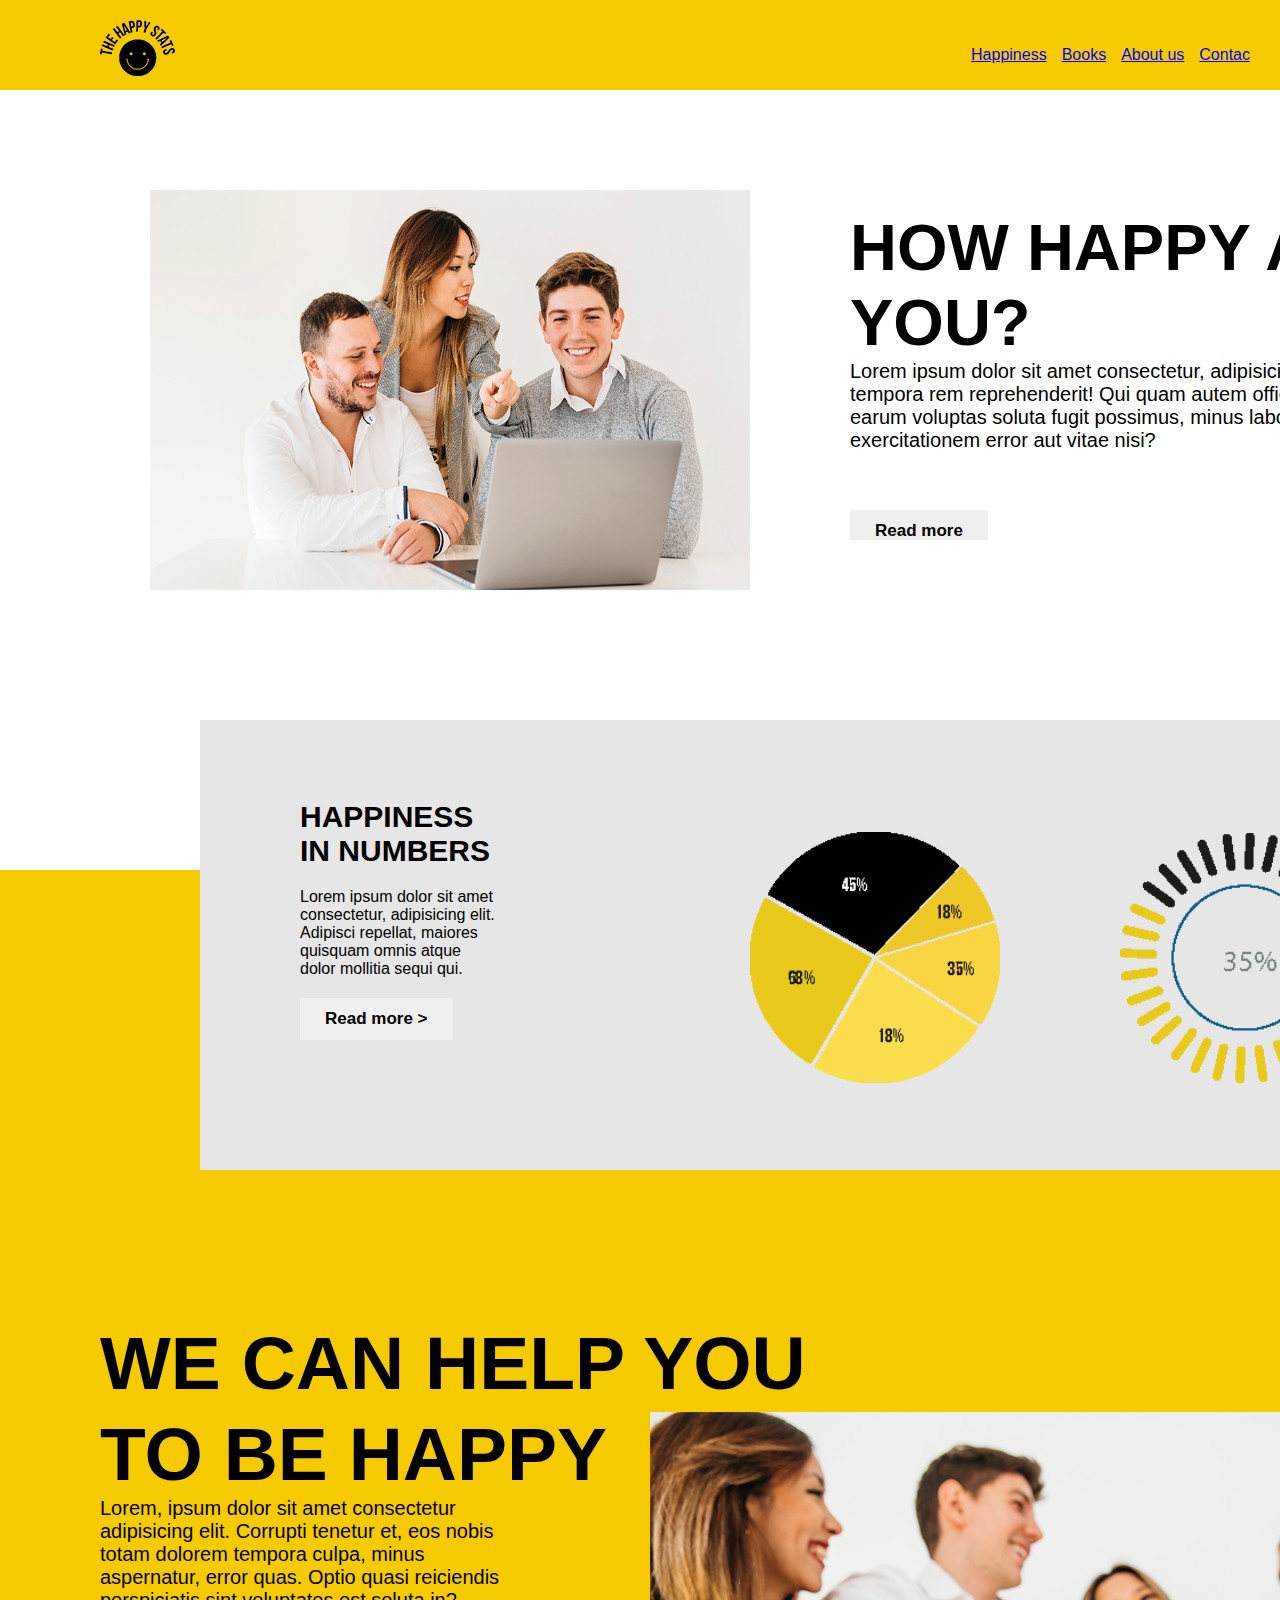
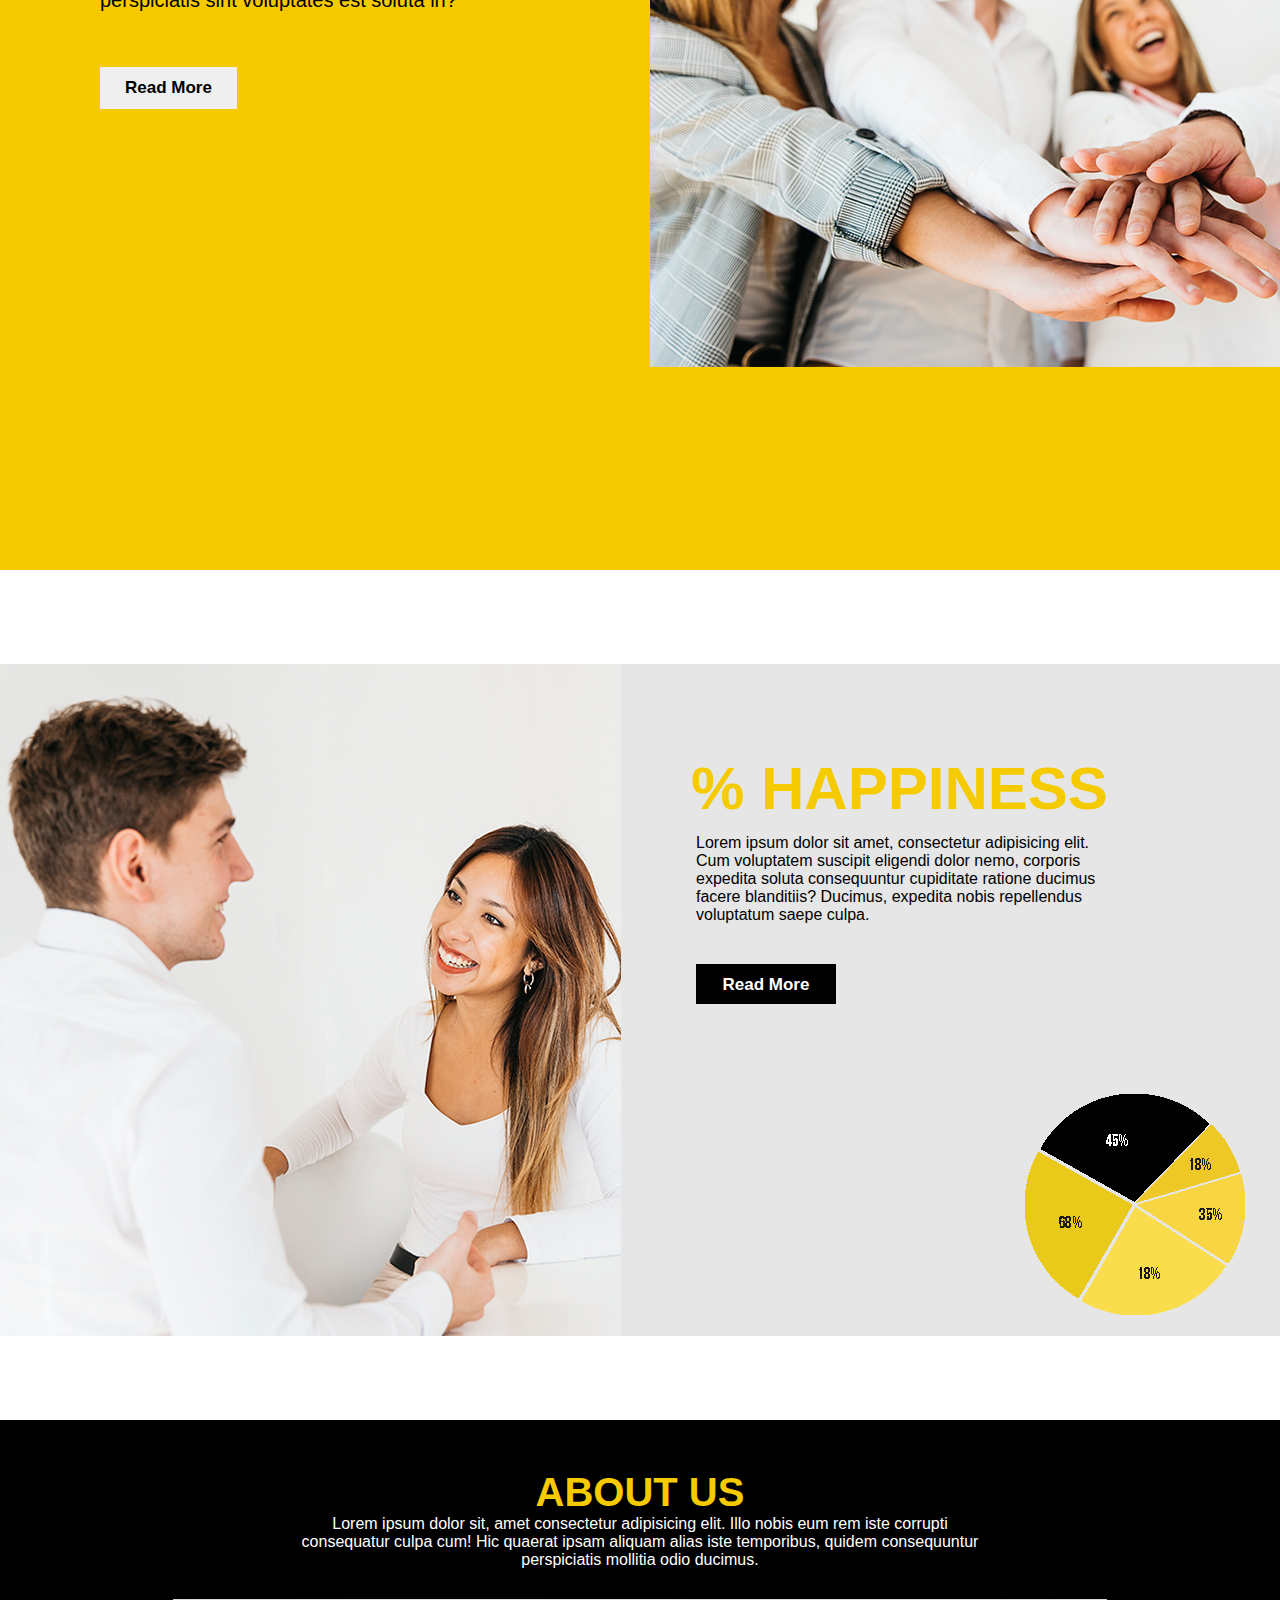
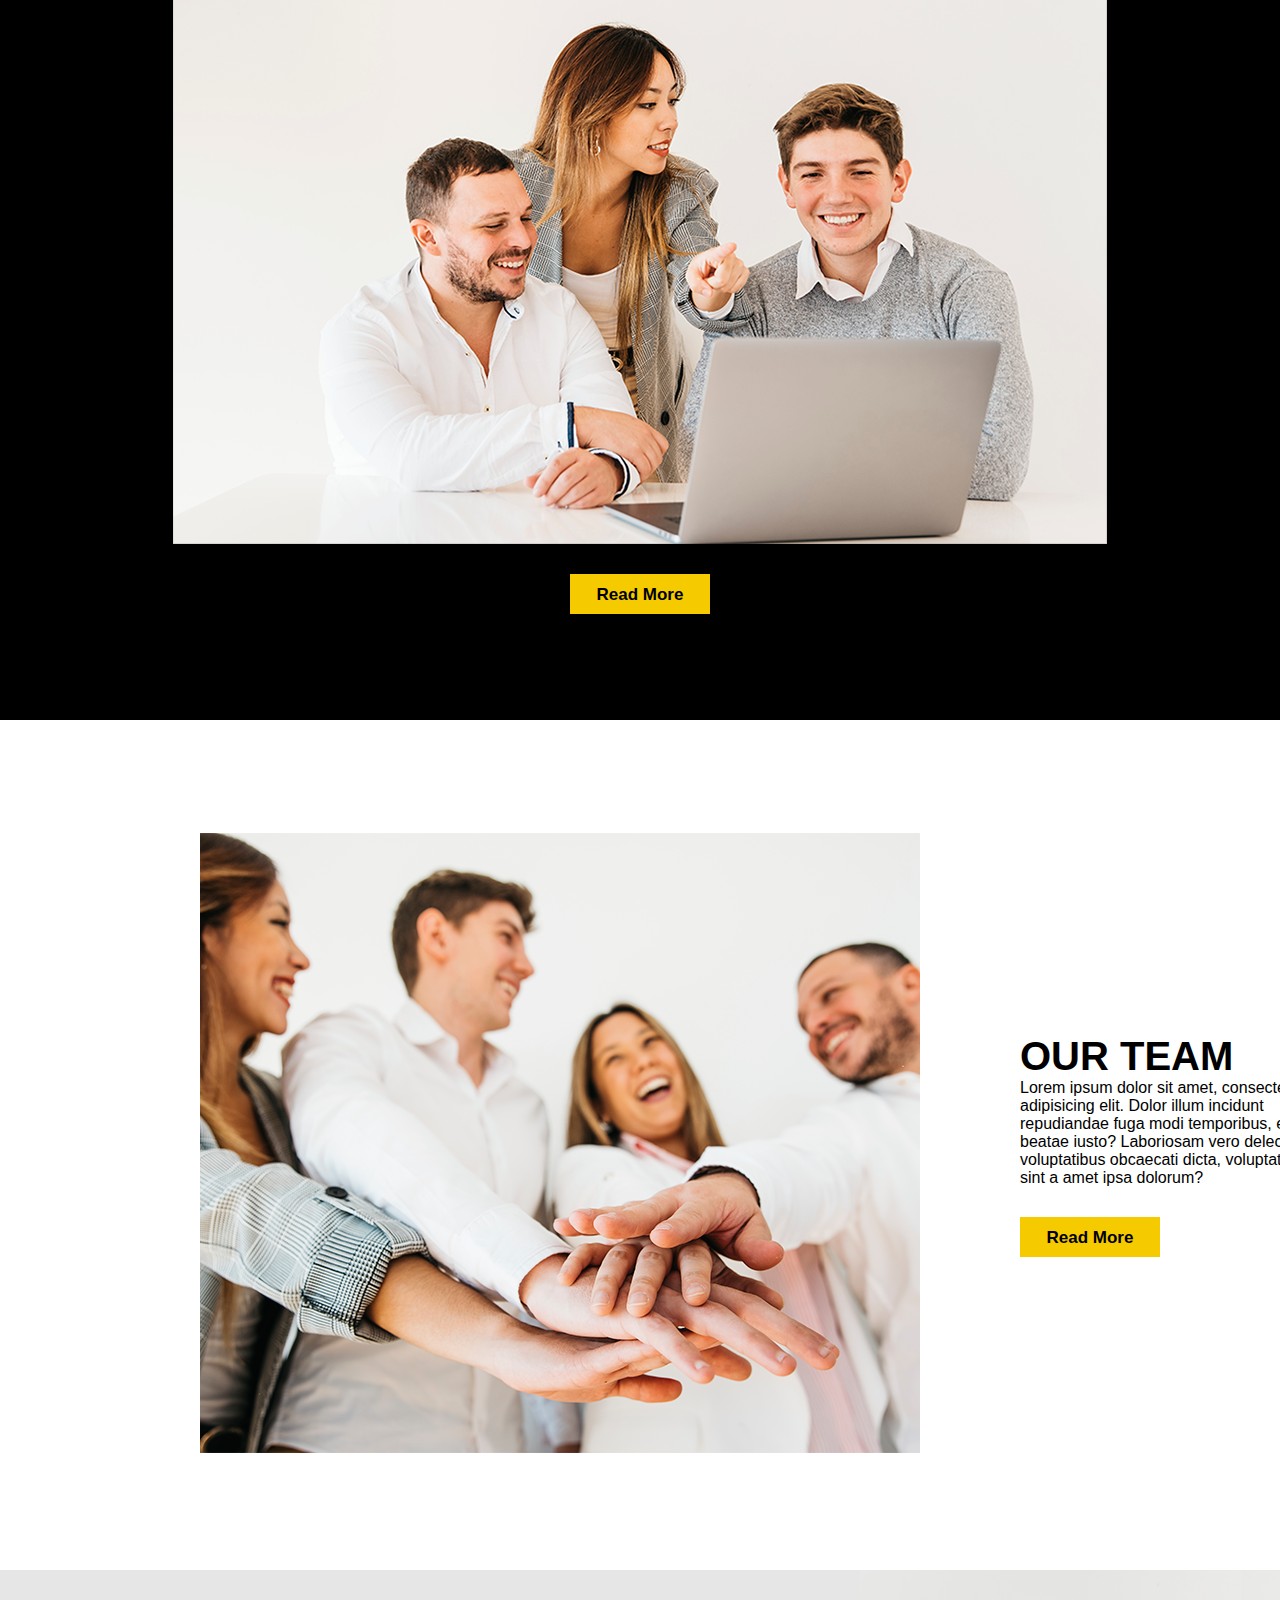
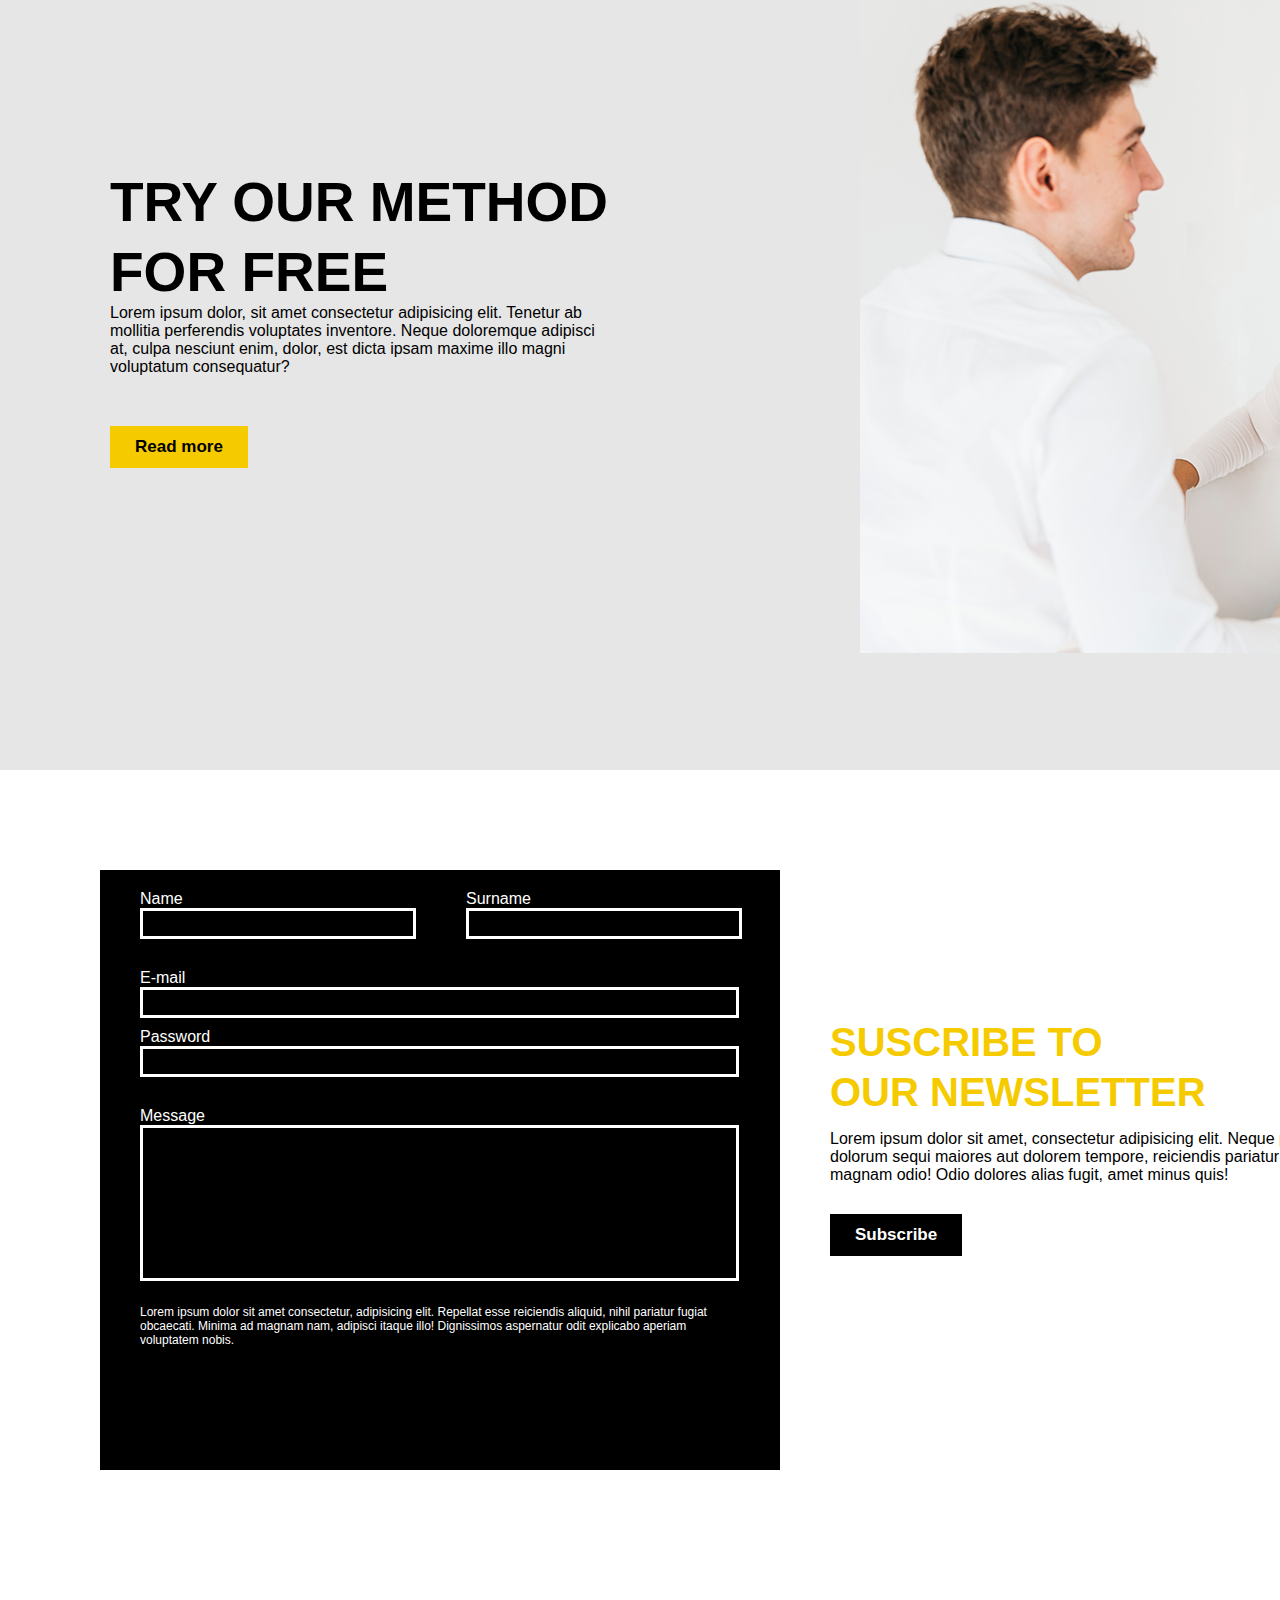
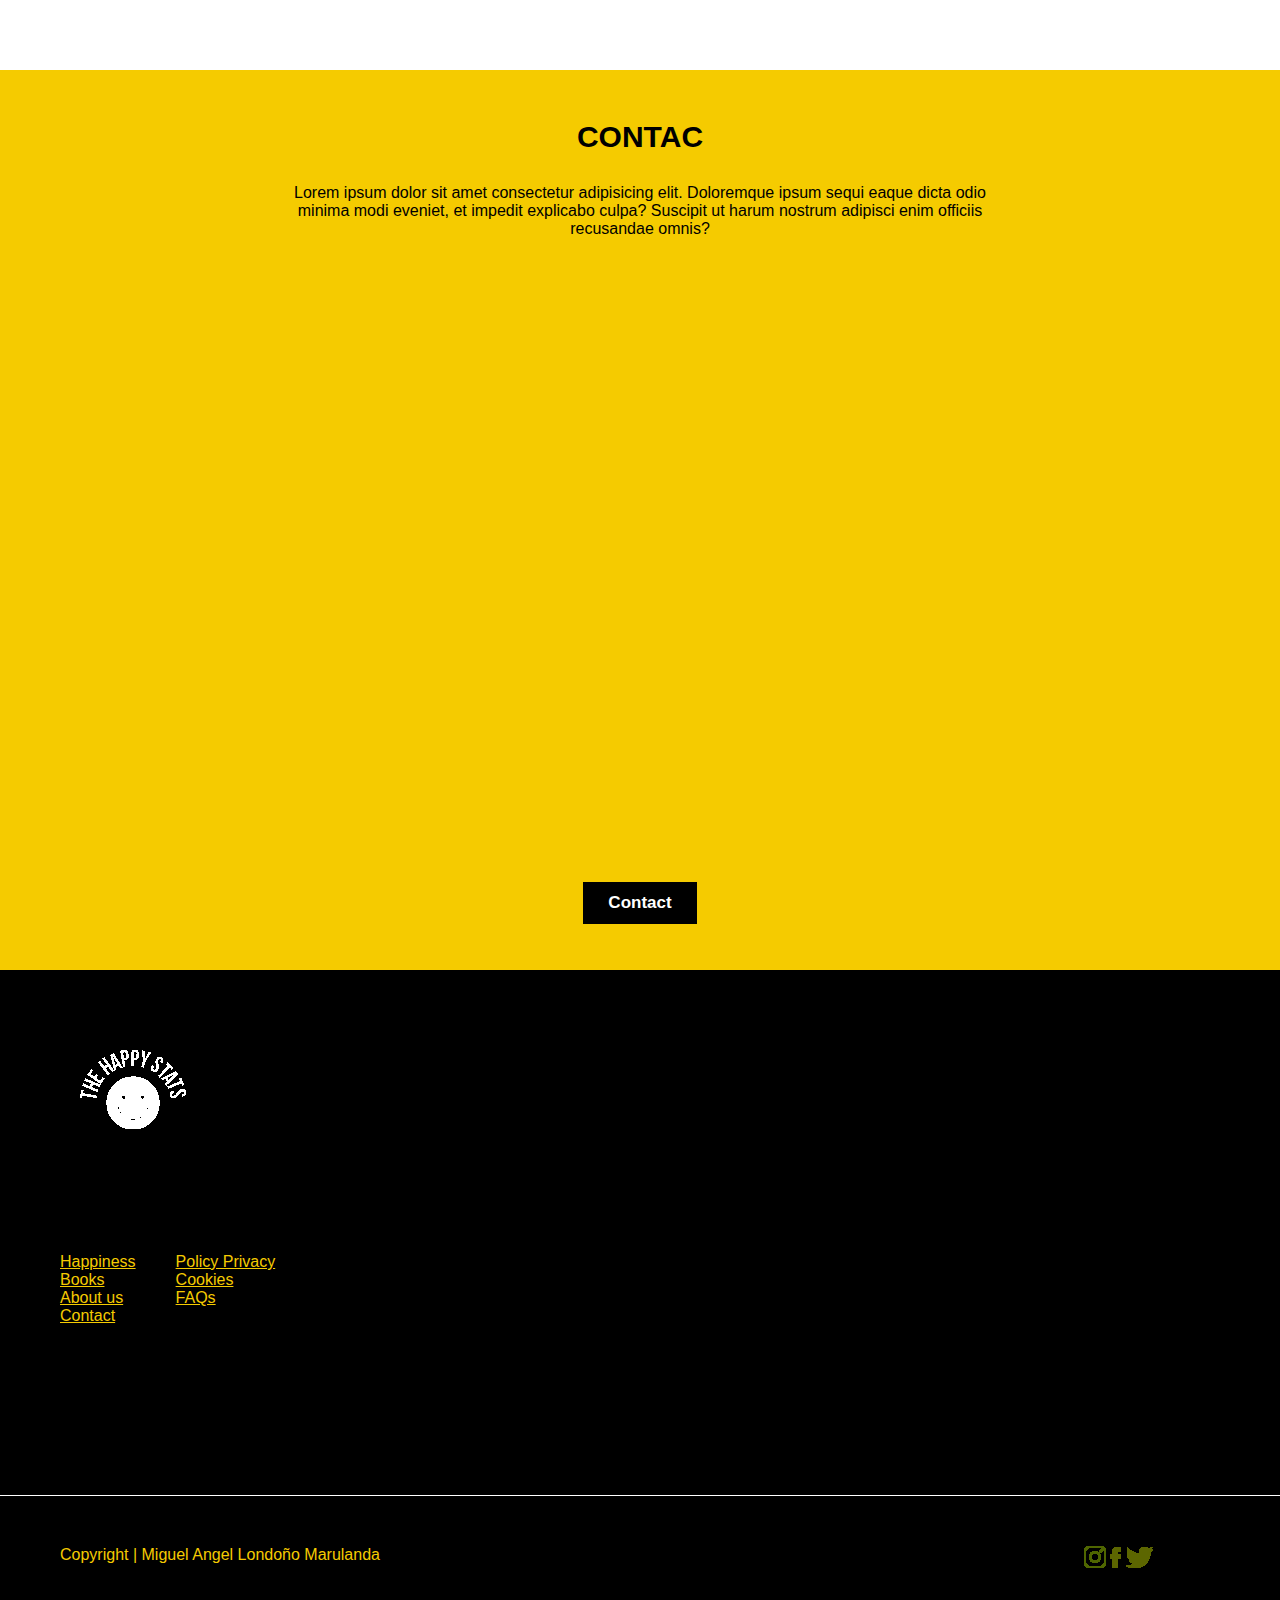
<file: index.html>
<!DOCTYPE html>
<html lang="en">

<head>
    <meta charset="UTF-8">
    <link rel="stylesheet" href="styles/styles.css">
    <meta name="viewport" content="width=device-width, initial-scale=1.0">
    <title>Document</title>
</head>

<body>
    <header>

        <section id="logo">

            <img src="assets/logo.png" alt="HappyTime">

        </section>

        <section class="href">

            <a href="Happiness" id="href">Happiness</a>
            <a href="Happiness" id="href">Books</a>
            <a href="Happiness" id="href">About us</a>
            <a href="Happiness" id="href">Contac</a>

        </section>
    </header>


    <!-- seccion 1 -->



    <section id="sect1">

        <div id="foto-sect1">
            <img src="assets/img04.png" alt="How happy are you" id="foto-sect1-1">
        </div>

        <section id="texto-sect1">

            <p id="text-sect1-1"> HOW HAPPY ARE YOU? </p>
            <p id="text-sect1-2">Lorem ipsum dolor sit amet consectetur, adipisicing elit. Earum tempora rem
                reprehenderit! Qui quam autem officia, provident odio earum voluptas soluta fugit possimus, minus
                laborum exercitationem error aut vitae nisi?</p>
        </section>



    </section>
    <button id="boton-sect1"> Read more</button>






    <!-- seccion 2 -->




    <section id="sect-2">

        <div id="box">
            <div id="textos-box">
                <h2 id="titulo-box">HAPPINESS IN NUMBERS</h2>
                <P id="texto-box">Lorem ipsum dolor sit amet consectetur, adipisicing elit. Adipisci repellat, maiores
                    quisquam omnis atque dolor mollitia sequi qui.</P>
                <button id="boton-box">Read more ></button>
            </div>

            <div id="fotos-box">
                <img src="assets/graph01.png" alt="graph" id="foto-box1">
                <img src="assets/graph02.png" alt="graph" id="foto-box2">
            </div>
        </div>



        <section id="sect-2-1">

            <div id="textos">
                <div id="titulos-sect2">
                    <p id="sect2-titulo1">WE CAN HELP YOU</p>
                    <P id="sect2-titulo2">TO BE HAPPY</P>
                </div>

                <div id="sect2-textos">

                    <p id="sect2-texto1">Lorem, ipsum dolor sit amet consectetur adipisicing elit. Corrupti tenetur et,
                        eos nobis totam dolorem tempora culpa, minus aspernatur, error quas. Optio quasi reiciendis
                        perspiciatis sint voluptates est soluta in?</p>
                </div>
            </div>

            <div id="fotos-sect2">
                <img src="assets/img02.png" alt="img02" id="sect2-foto1">

            </div>

        </section>

        <div id="boton-sect2">
            <button id="boton-sect2">Read More</button>
        </div>
    </section>




    <!-- seccion 3 -->




    <section id="sect3">
        <section id="sect3-1">

            <div id="foto-sect3">
                <img src="assets/img03.png" alt="img03" id="imagen-sect3-1">
            </div>




            <div id="derecha-sect3">

                <div id="textos-sect3">

                    <h2 id="titulo-sect3"> % HAPPINESS</h2>
                    <p id="texto-sect3">Lorem ipsum dolor sit amet, consectetur adipisicing elit. Cum voluptatem
                        suscipit
                        eligendi dolor nemo, corporis expedita soluta consequuntur cupiditate ratione ducimus facere
                        blanditiis? Ducimus, expedita nobis repellendus voluptatum saepe culpa.</p>
                </div>

                <button id="boton-sect3">Read More</button>

                <div id="imagenes-sect3-2">

                    <img src="assets/graph01.png" alt="graph01" id="imagen-sect3-2">

                </div>
            </div>
        </section>
    </section>

    <!-- seccion 4 -->


    <section id="sect4">


        <h2 id="titulo-sect4">ABOUT US</h2>
        <p id="texto-sect4">Lorem ipsum dolor sit, amet consectetur adipisicing elit. Illo nobis eum rem iste corrupti
            consequatur culpa cum! Hic quaerat ipsam aliquam alias iste temporibus, quidem consequuntur perspiciatis
            mollitia odio ducimus.</p>
        <img src="assets/img04.png" alt="img04" id="foto-sect4">
        <button id="boton-sect4">Read More</button>

    </section>



    <!-- seccion 5 -->


    <section id="sect5">

        <div id="izquierdo-sect5">
            <img src="assets/img05.png" alt="img05" id="foto-sect5">
        </div>

        <div id="derecho-sect5">

            <h2 id="titulo-sect5">OUR TEAM</h2>
            <p id="texto-sect5">Lorem ipsum dolor sit amet, consectetur adipisicing elit. Dolor illum incidunt
                repudiandae fuga modi temporibus, et beatae iusto? Laboriosam vero delectus voluptatibus obcaecati
                dicta, voluptatum sint a amet ipsa dolorum?</p>
            <button id="boton-sect5">Read More</button>
        </div>
    </section>



    <!-- seccion 6 -->


    <section id="sect6">

        <div id="izquierdo-sect6">

            <h2 id="titulo-sect6-1"> TRY OUR METHOD</h2>
            <h2 id="titulo-sect6-2"> FOR FREE</h2>
            <p id="texto-sect6">Lorem ipsum dolor, sit amet consectetur adipisicing elit. Tenetur ab mollitia
                perferendis voluptates inventore. Neque doloremque adipisci at, culpa nesciunt enim, dolor, est dicta
                ipsam maxime illo magni voluptatum consequatur?</p>
            <button id="boton-sect6">Read more</button>
        </div>


        <div id="derecho-sect6">
            <img src="assets/img06.png" alt="img06" id="foto-sect6">
        </div>

    </section>


    <!-- seccion 7 -->


    <section id="sect7">

        <div class="izquierdo-sect7">

            <div>
                <div id="box-sect7">
                    <div class="name-sect7">
                        <p>Name</p>
                        <input type="text" name="Name" placeholder="Name">
                    </div>
                    <div class="name-sect7">
                        <p>Surname</p>
                        <input type="text" name="Surname" placeholder="Surname">
                    </div>
                </div>
            </div>

            <div id="boxes-sect7">

                <div>
                    <p>E-mail</p>
                    <input type="email" name="E-mail" placeholder="example@gmail.com " id="email">
                </div>
                <div id="password">
                    <p>Password</p>
                    <input type="password" name="password" placeholder="Password" id="contra">
                </div>
                <div id="mensaje">
                    <p>Message</p>
                    <textarea name="message" placeholder="Message"></textarea>
                </div>
            </div>
            <div id="texto-box-sect7">

                Lorem ipsum dolor sit amet consectetur, adipisicing elit. Repellat esse reiciendis aliquid, nihil
                pariatur fugiat obcaecati. Minima ad magnam nam, adipisci itaque illo! Dignissimos aspernatur odit
                explicabo aperiam voluptatem nobis.
            </div>
        </div>

        </div>

        <div class="derecho-sect7">

            <h2 id="titulo-derecho-sect7-1"> SUSCRIBE TO</h2>
            <h2 id="titulo-derecho-sect7-2">OUR NEWSLETTER</h2>
            <P id="texto-sect7">Lorem ipsum dolor sit amet, consectetur adipisicing elit. Neque perferendis eos dolorum
                sequi maiores aut dolorem tempore, reiciendis pariatur nostrum suscipit magnam odio! Odio dolores alias
                fugit, amet minus quis!</P>
            <button id="boton-sect7"> Subscribe</button>
        </div>
    </section>


    <!-- seccion 8 -->

    <section id="sect8">

        <h2 id="titulo-sect8">CONTAC</h2>
        <p id="texto-sect8">Lorem ipsum dolor sit amet consectetur adipisicing elit. Doloremque ipsum sequi eaque dicta
            odio minima modi eveniet, et impedit explicabo culpa? Suscipit ut harum nostrum adipisci enim officiis
            recusandae omnis?</p>

        <div id="mapa">

            <iframe
                src="https://www.google.com/maps/embed?pb=!1m18!1m12!1m3!1d80528.95527890215!2d2.0964245856858184!3d41.40285942094525!2m3!1f0!2f0!3f0!3m2!1i1024!2i768!4f13.1!3m3!1m2!1s0x12a49816718e30e5%3A0x44b0fb3d4f47660a!2sBarcelona%2C%20Espa%C3%B1a!5e0!3m2!1ses!2sco!4v1724874286703!5m2!1ses!2sco"
                style="border:0;" allowfullscreen="" loading="lazy"
                referrerpolicy="no-referrer-when-downgrade"></iframe>
        </div>

        <button id="boton-sect8">Contact</button>
    </section>


    <footer>

        <div id="arriba">
            <div id="fotos-sect8">
                <img src="assets/logoWhite.png" alt="logo" id="foto-sect8">
            </div>

            <div id="hreff">

                <div class="h-iz">

                    <a href="">Happiness</a>
                    <a href="">Books</a>
                    <a href="">About us</a>
                    <a href="">Contact</a>

                </div>
                <div class="h-de">

                    <a href="">Policy Privacy</a>
                    <a href="">Cookies</a>
                    <a href="">FAQs</a>

                </div>
            </div>
        </div>

        <div id="abajo">
            <section id="footer2">

                <p id="raya"></p>
                <p id="nombre-footer">Copyright | Miguel Angel Londoño Marulanda</p>
                <div class="fotos-footer">

                    <img src="assets/Instagram.png" alt="Instagram">
                    <img src="assets/Facebook.png" alt="Facebook">
                    <img src="assets/Twitter.png" alt="Twitter">
                </div>



            </section>
        </div>

    </footer>
</body>

</html>
</file>
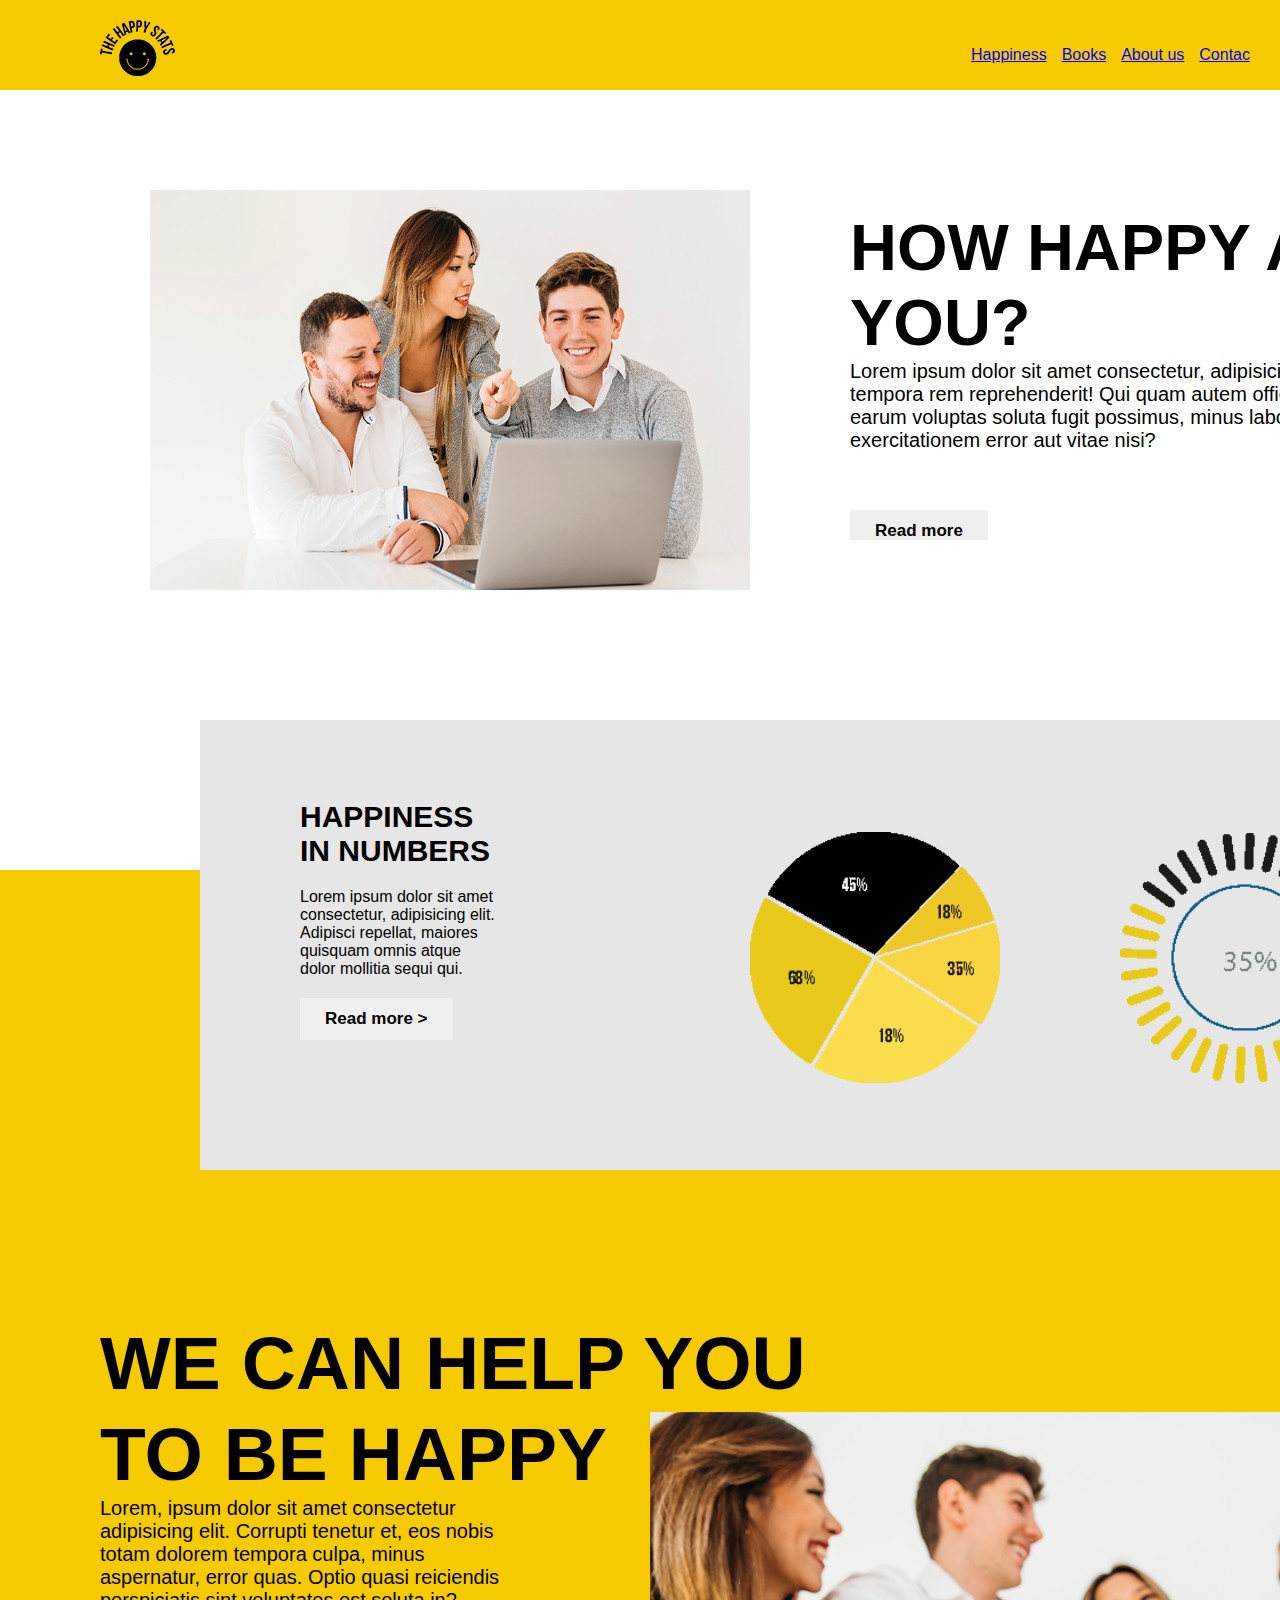
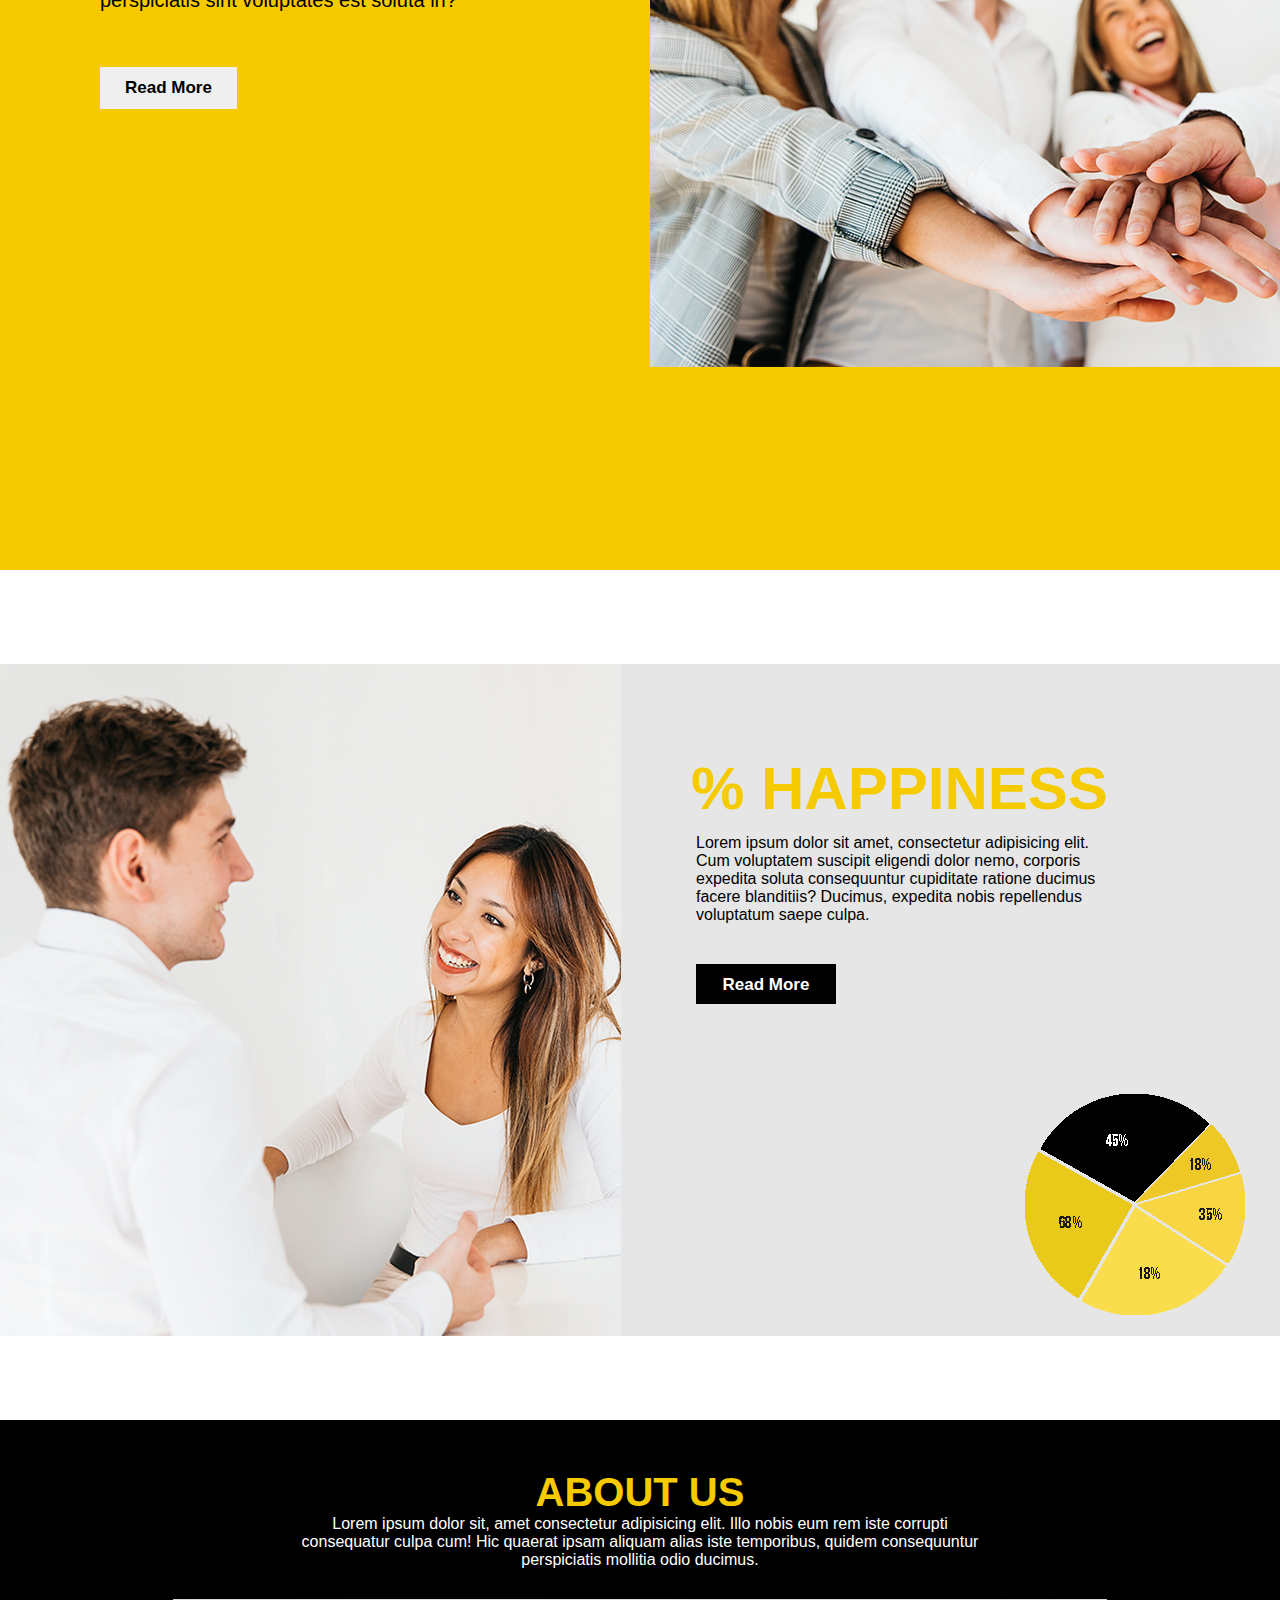
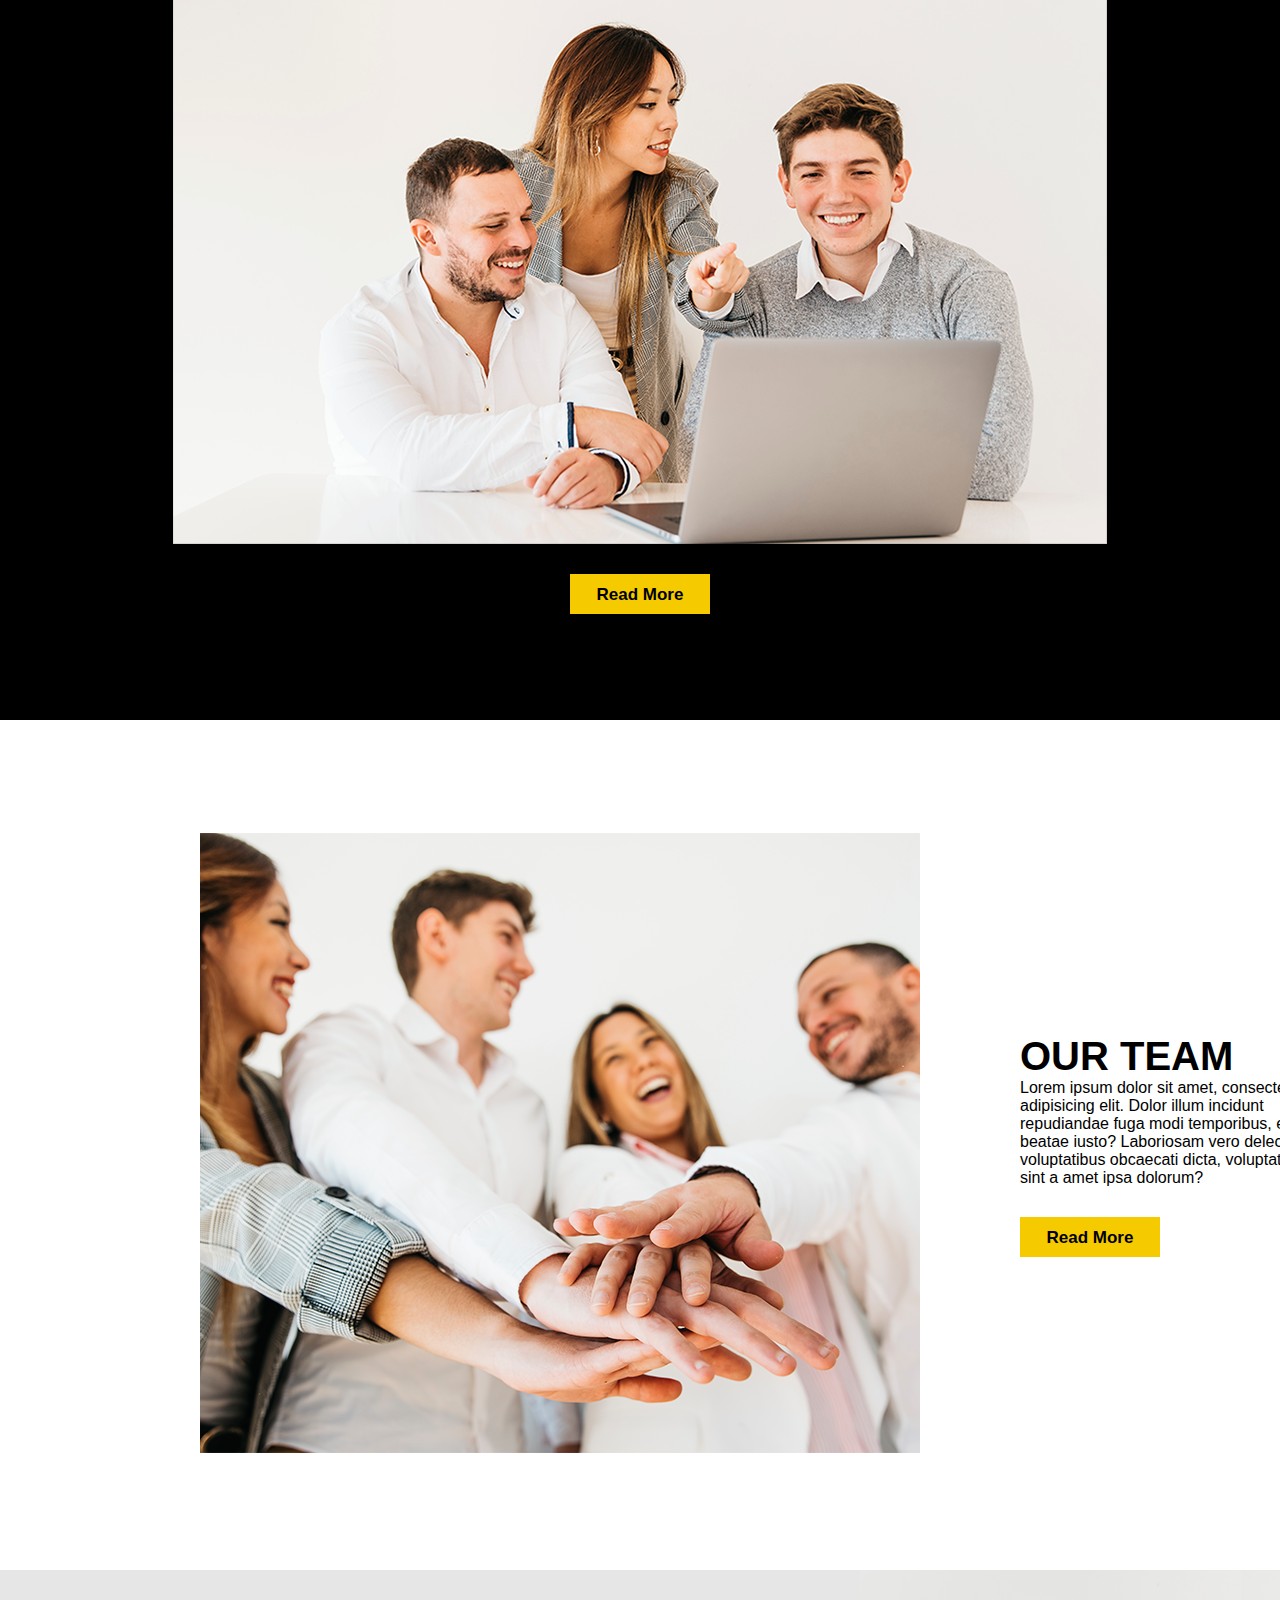
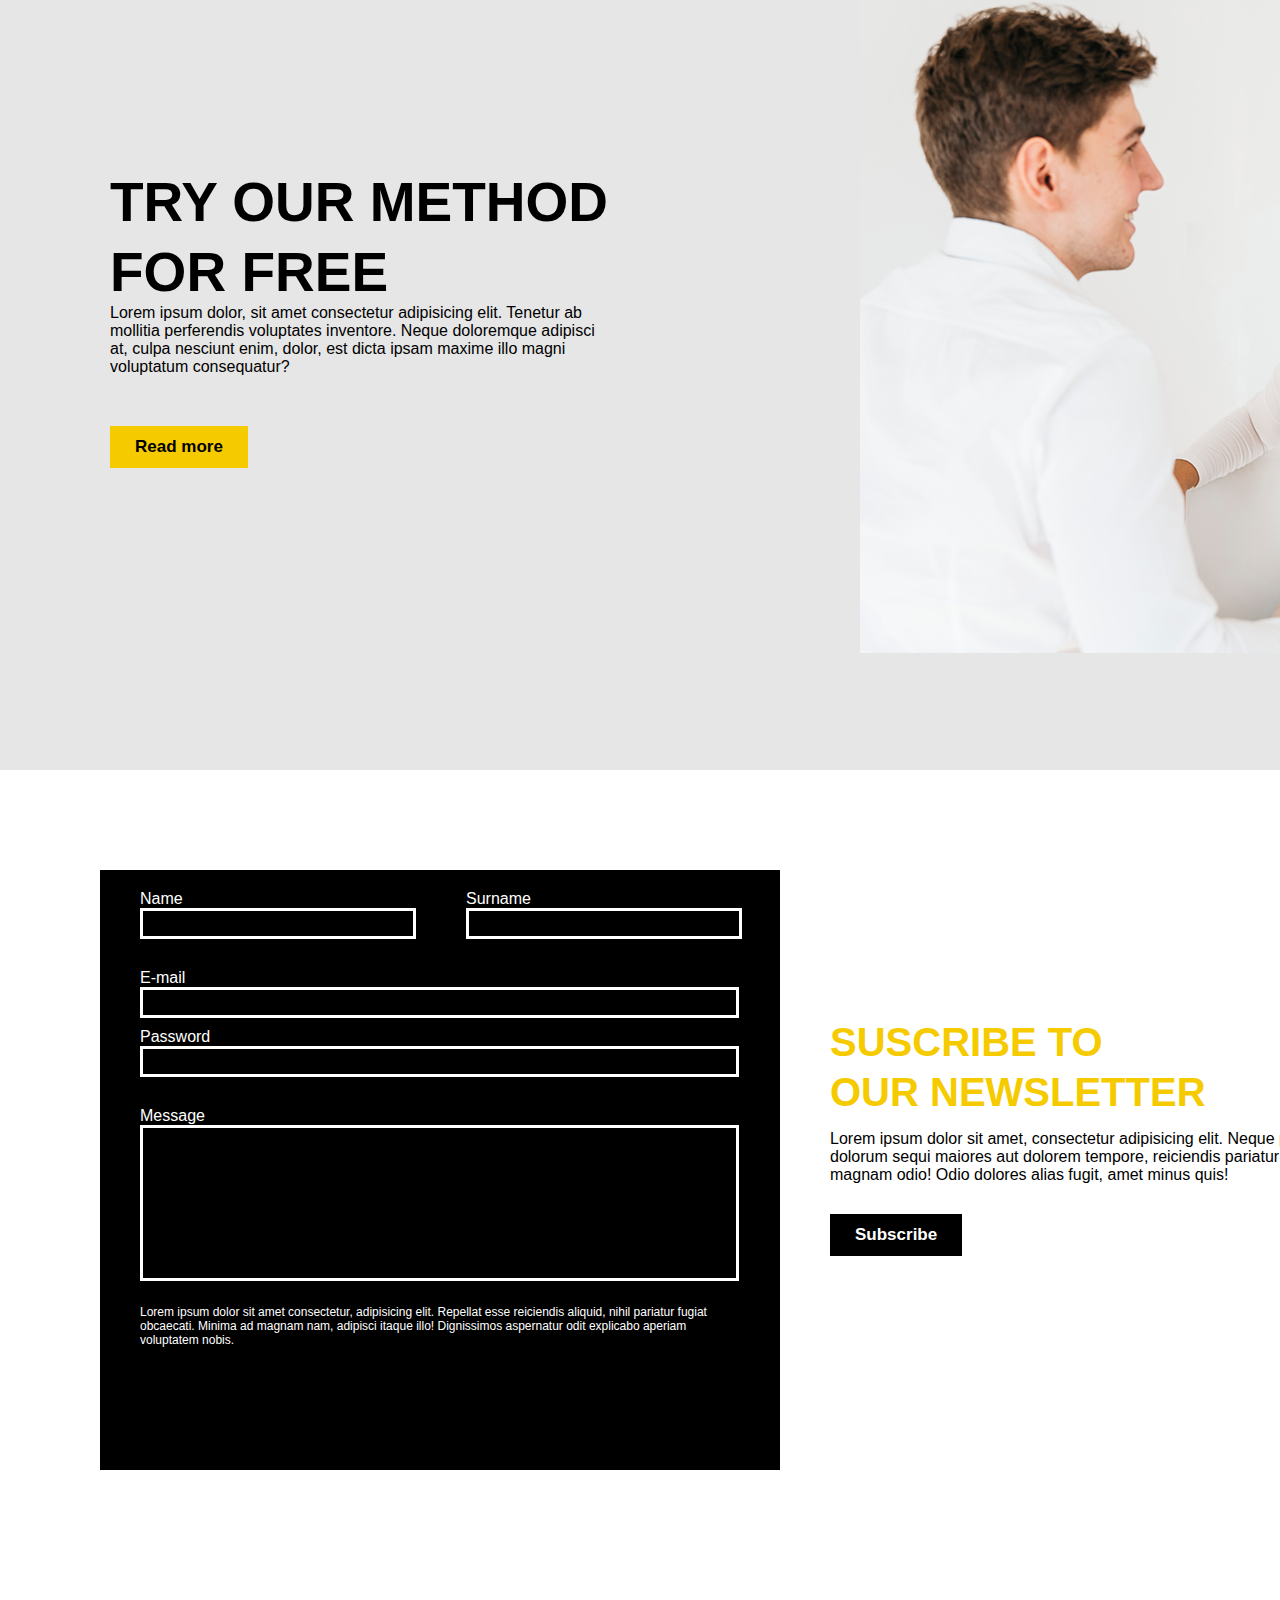
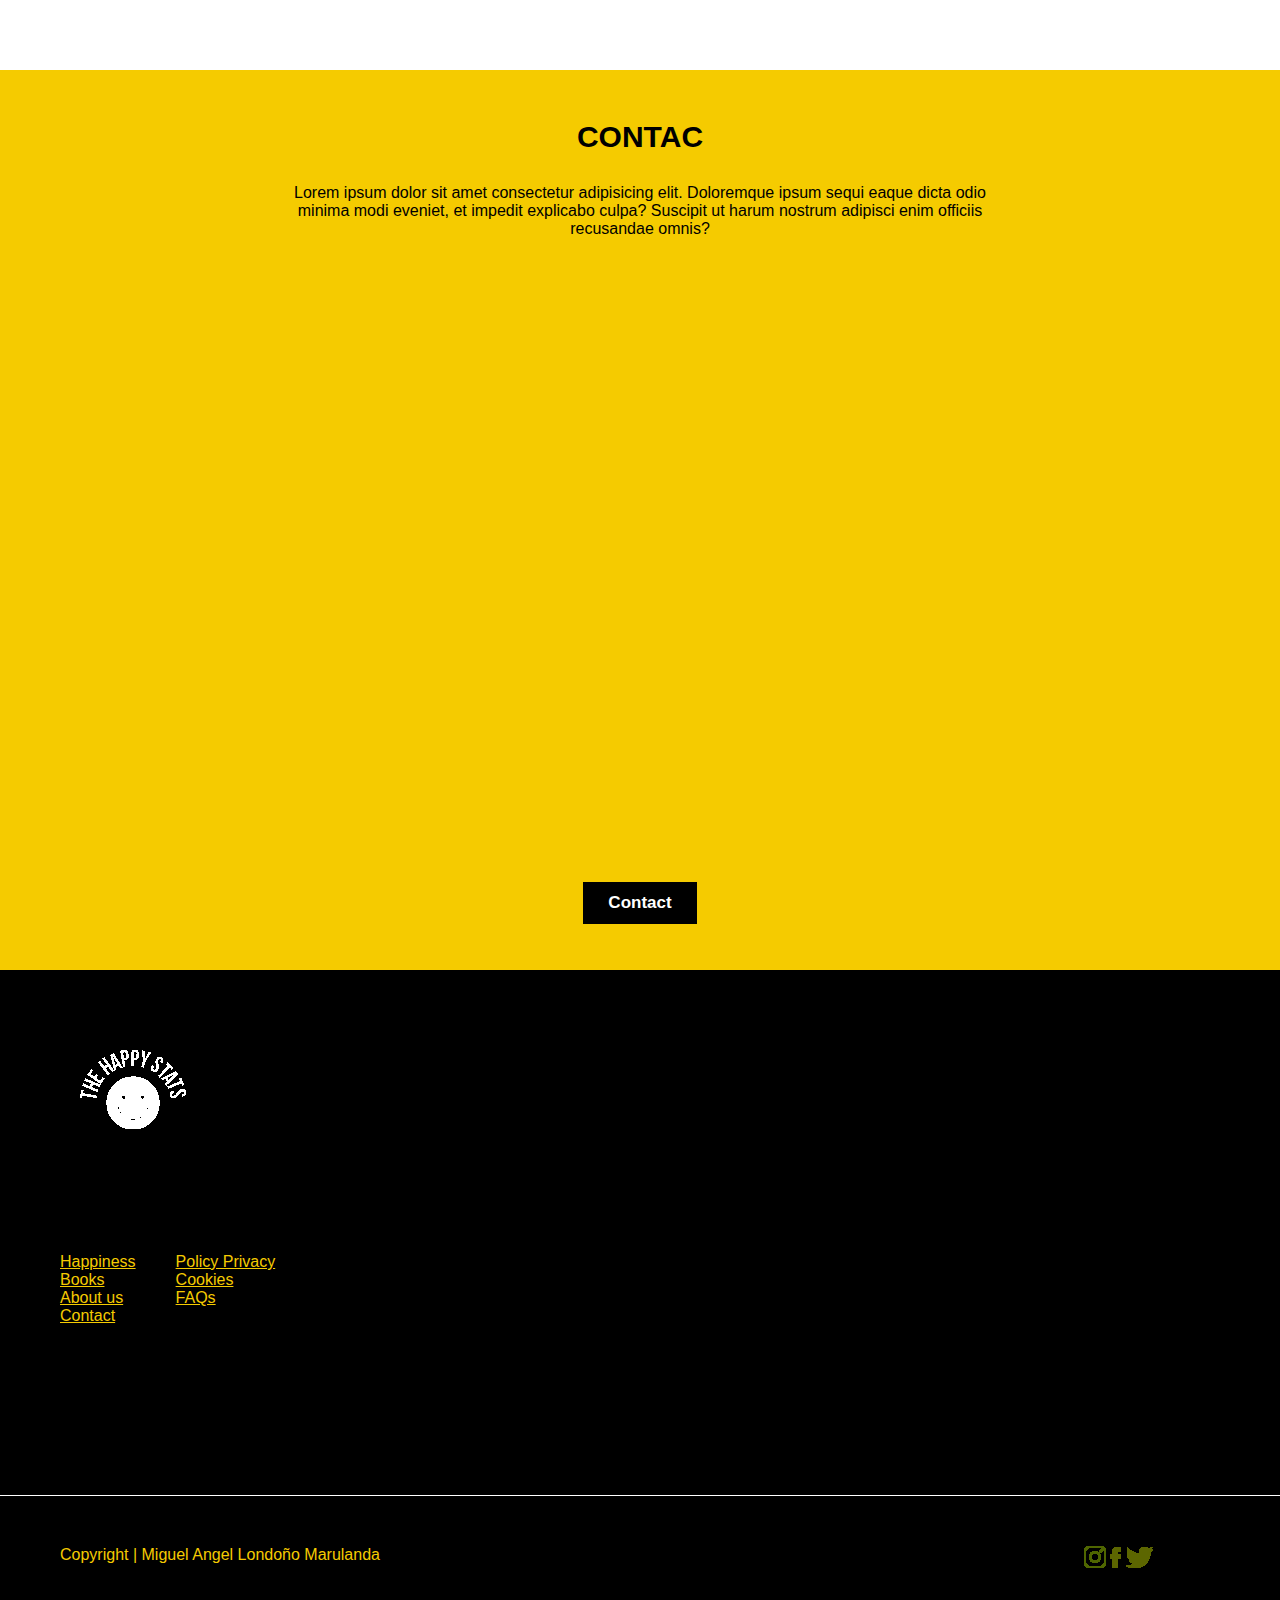
<file: HappyTime/index.html>
<!DOCTYPE html>
<html lang="en">

<head>
    <meta charset="UTF-8">
    <link rel="stylesheet" href="styles/styles.css">
    <meta name="viewport" content="width=device-width, initial-scale=1.0">
    <title>Document</title>
</head>

<body>
    <header>

        <section id="logo">

            <img src="assets/logo.png" alt="HappyTime">

        </section>

        <section class="href">

            <a href="Happiness" id="href">Happiness</a>
            <a href="Happiness" id="href">Books</a>
            <a href="Happiness" id="href">About us</a>
            <a href="Happiness" id="href">Contac</a>

        </section>
    </header>


    <!-- seccion 1 -->



    <section id="sect1">

        <div id="foto-sect1">
            <img src="assets/img04.png" alt="How happy are you" id="foto-sect1-1">
        </div>

        <section id="texto-sect1">

            <p id="text-sect1-1"> HOW HAPPY ARE YOU? </p>
            <p id="text-sect1-2">Lorem ipsum dolor sit amet consectetur, adipisicing elit. Earum tempora rem
                reprehenderit! Qui quam autem officia, provident odio earum voluptas soluta fugit possimus, minus
                laborum exercitationem error aut vitae nisi?</p>
        </section>



    </section>
    <button id="boton-sect1"> Read more</button>






    <!-- seccion 2 -->




    <section id="sect-2">

        <div id="box">
            <div id="textos-box">
                <h2 id="titulo-box">HAPPINESS IN NUMBERS</h2>
                <P id="texto-box">Lorem ipsum dolor sit amet consectetur, adipisicing elit. Adipisci repellat, maiores
                    quisquam omnis atque dolor mollitia sequi qui.</P>
                <button id="boton-box">Read more ></button>
            </div>

            <div id="fotos-box">
                <img src="assets/graph01.png" alt="graph" id="foto-box1">
                <img src="assets/graph02.png" alt="graph" id="foto-box2">
            </div>
        </div>



        <section id="sect-2-1">

            <div id="textos">
                <div id="titulos-sect2">
                    <p id="sect2-titulo1">WE CAN HELP YOU</p>
                    <P id="sect2-titulo2">TO BE HAPPY</P>
                </div>

                <div id="sect2-textos">

                    <p id="sect2-texto1">Lorem, ipsum dolor sit amet consectetur adipisicing elit. Corrupti tenetur et,
                        eos nobis totam dolorem tempora culpa, minus aspernatur, error quas. Optio quasi reiciendis
                        perspiciatis sint voluptates est soluta in?</p>
                </div>
            </div>

            <div id="fotos-sect2">
                <img src="assets/img02.png" alt="img02" id="sect2-foto1">

            </div>

        </section>

        <div id="boton-sect2">
            <button id="boton-sect2">Read More</button>
        </div>
    </section>




    <!-- seccion 3 -->




    <section id="sect3">
        <section id="sect3-1">

            <div id="foto-sect3">
                <img src="assets/img03.png" alt="img03" id="imagen-sect3-1">
            </div>




            <div id="derecha-sect3">

                <div id="textos-sect3">

                    <h2 id="titulo-sect3"> % HAPPINESS</h2>
                    <p id="texto-sect3">Lorem ipsum dolor sit amet, consectetur adipisicing elit. Cum voluptatem
                        suscipit
                        eligendi dolor nemo, corporis expedita soluta consequuntur cupiditate ratione ducimus facere
                        blanditiis? Ducimus, expedita nobis repellendus voluptatum saepe culpa.</p>
                </div>

                <button id="boton-sect3">Read More</button>

                <div id="imagenes-sect3-2">

                    <img src="assets/graph01.png" alt="graph01" id="imagen-sect3-2">

                </div>
            </div>
        </section>
    </section>

    <!-- seccion 4 -->


    <section id="sect4">


        <h2 id="titulo-sect4">ABOUT US</h2>
        <p id="texto-sect4">Lorem ipsum dolor sit, amet consectetur adipisicing elit. Illo nobis eum rem iste corrupti
            consequatur culpa cum! Hic quaerat ipsam aliquam alias iste temporibus, quidem consequuntur perspiciatis
            mollitia odio ducimus.</p>
        <img src="assets/img04.png" alt="img04" id="foto-sect4">
        <button id="boton-sect4">Read More</button>

    </section>



    <!-- seccion 5 -->


    <section id="sect5">

        <div id="izquierdo-sect5">
            <img src="assets/img05.png" alt="img05" id="foto-sect5">
        </div>

        <div id="derecho-sect5">

            <h2 id="titulo-sect5">OUR TEAM</h2>
            <p id="texto-sect5">Lorem ipsum dolor sit amet, consectetur adipisicing elit. Dolor illum incidunt
                repudiandae fuga modi temporibus, et beatae iusto? Laboriosam vero delectus voluptatibus obcaecati
                dicta, voluptatum sint a amet ipsa dolorum?</p>
            <button id="boton-sect5">Read More</button>
        </div>
    </section>



    <!-- seccion 6 -->


    <section id="sect6">

        <div id="izquierdo-sect6">

            <h2 id="titulo-sect6-1"> TRY OUR METHOD</h2>
            <h2 id="titulo-sect6-2"> FOR FREE</h2>
            <p id="texto-sect6">Lorem ipsum dolor, sit amet consectetur adipisicing elit. Tenetur ab mollitia
                perferendis voluptates inventore. Neque doloremque adipisci at, culpa nesciunt enim, dolor, est dicta
                ipsam maxime illo magni voluptatum consequatur?</p>
            <button id="boton-sect6">Read more</button>
        </div>


        <div id="derecho-sect6">
            <img src="assets/img06.png" alt="img06" id="foto-sect6">
        </div>

    </section>


    <!-- seccion 7 -->


    <section id="sect7">

        <div class="izquierdo-sect7">

            <div>
            <div id="box-sect7">
                <div class="name-sect7">
                    <p>Name</p>
                    <input type="text" name="Name" placeholder="Name">
                </div>
                <div class="name-sect7">
                    <p>Surname</p>
                    <input type="text" name="Surname" placeholder="Surname">
                </div>
            </div>
        </div>

        <div id="boxes-sect7">

            <div>
                <p>E-mail</p>
                <input type="email" name="E-mail" placeholder="example@gmail.com " id="email">
            </div>
            <div id="password">
                <p>Password</p>
                <input type="password" name="password" placeholder="Password" id="contra">
            </div>
            <div id="mensaje">
                <p>Message</p>
                <textarea name="message" placeholder="Message" ></textarea>
            </div>
        </div>
        <div id="texto-box-sect7">

            Lorem ipsum dolor sit amet consectetur, adipisicing elit. Repellat esse reiciendis aliquid, nihil pariatur fugiat obcaecati. Minima ad magnam nam, adipisci itaque illo! Dignissimos aspernatur odit explicabo aperiam voluptatem nobis.
        </div>
        </div>
       
        </div>
       
        <div class="derecho-sect7">

            <h2 id="titulo-derecho-sect7-1"> SUSCRIBE TO</h2>
            <h2 id="titulo-derecho-sect7-2">OUR NEWSLETTER</h2>
            <P id="texto-sect7">Lorem ipsum dolor sit amet, consectetur adipisicing elit. Neque perferendis eos dolorum sequi maiores aut dolorem tempore, reiciendis pariatur nostrum suscipit magnam odio! Odio dolores alias fugit, amet minus quis!</P>
            <button id="boton-sect7"> Subscribe</button>
        </div>
    </section>


    <!-- seccion 8 -->

    <section id="sect8">

        <h2 id="titulo-sect8">CONTAC</h2>
        <p id="texto-sect8">Lorem ipsum dolor sit amet consectetur adipisicing elit. Doloremque ipsum sequi eaque dicta odio minima modi eveniet, et impedit explicabo culpa? Suscipit ut harum nostrum adipisci enim officiis recusandae omnis?</p>

        <div id="mapa">

            <iframe src="https://www.google.com/maps/embed?pb=!1m18!1m12!1m3!1d80528.95527890215!2d2.0964245856858184!3d41.40285942094525!2m3!1f0!2f0!3f0!3m2!1i1024!2i768!4f13.1!3m3!1m2!1s0x12a49816718e30e5%3A0x44b0fb3d4f47660a!2sBarcelona%2C%20Espa%C3%B1a!5e0!3m2!1ses!2sco!4v1724874286703!5m2!1ses!2sco" style="border:0;" allowfullscreen="" loading="lazy" referrerpolicy="no-referrer-when-downgrade"></iframe>
        </div>

        <button id="boton-sect8">Contact</button>
    </section>


    <footer>

        <div id="arriba">
        <div id="fotos-sect8">
    <img src="assets/logoWhite.png" alt="logo" id="foto-sect8">
        </div>

        <div id="hreff">

            <div class="h-iz">

                <a href="">Happiness</a>
                <a href="">Books</a>
                <a href="">About us</a>
                <a href="">Contact</a>

            </div>
            <div class="h-de">

            <a href="">Policy Privacy</a>
            <a href="">Cookies</a>
            <a href="">FAQs</a>

            </div>
        </div>
    </div>

    <div id="abajo">
        <section id="footer2">

            <p id="raya"></p>
            <p id="nombre-footer">Copyright |  Miguel Angel Londoño Marulanda</p>
            <div class="fotos-footer">
    
                <img src="assets/Instagram.png" alt="Instagram">
                <img src="assets/Facebook.png" alt="Facebook">
                <img src="assets/Twitter.png" alt="Twitter">
            </div>



        </section >
        </div>
        
    </footer>
</body>
</html>
</file>
<file: styles/styles.css>
* {

    font-family: sans-serif;

    margin: 0px;
    padding: 0px;

}

button {

    border: none;
    padding: 11px 25px;
    font-size: 17px;
    font-weight: bolder;
}

header {
    display: flex;
    flex-direction: row;

    background-color: #F5Cb00;
    position: sticky;
    top: 0;
    justify-content: space-between;
    height: 90px;
    z-index: 4;

}



#logo {

    margin-left: 100px;
    margin-top: 20px;
    align-items: center;
    object-fit: contain;
}

.href {

    color: black;
    display: flex;
    align-items: center;
    margin-right: 30px;
    margin-top: 20px;
    gap: 15px;

}



/* seccion 1
*/



#sect1 {

    display: flex;
    flex-direction: row;
    width: 100%;

}

#foto-sect1-1 {
    display: flex;
    margin-top: 100px;
    margin-left: 150px;
    width: 600px;
    height: 400px;

}

#texto-sect1 {
    display: flex;
    flex-direction: column;
    margin-top: 120px;
    margin-left: 100px;
    font-size: 65px;
    font-weight: bolder;
}

#text-sect1-2 {

    display: flex;

    font-size: 20px;
    font-weight: 100;
    width: 600px;
}

#boton-sect1 {
    display: flex;
    height: 30px;
    margin-left: 850px;
    position: relative;
    bottom: 80px;

}




/* seccion 2 box
*/

#sect-2 {

    height: 1300px;
    background-color: #F5Cb00;
    margin-top: 250px;

}

#box {
    display: flex;
    background-color: #E6E6E6;
    height: 450px;
    width: 1400px;
    margin-left: 200px;
    position: relative;
    bottom: 150px;
}

#texto-box {
    height: auto;
    width: 200px;
    margin-left: 100px;
    margin-top: 100px;
}

#boton-box {

    height: auto;
    margin-top: 20px;
    margin-left: 100px;
}

#titulo-box {
    height: auto;
    font-weight: bolder;
    font-size: 30px;
    margin-left: 100px;
    width: 200px;
    position: relative;
    top: 80px;

}

#fotos-box {
    display: flex;
    justify-content: space-evenly;
    margin-left: 250px;
    margin-top: 25px;
    width: 600px;
    gap: 120px;



}

#foto-box1 {
    width: 250px;
    object-fit: contain;

}

#foto-box2 {
    width: 250px;
    object-fit: contain;

}


/* seccion 2 
*/

#titulos-sect2 {

    display: flex;
    font-weight: bolder;
    font-size: 75px;
    flex-direction: column;
    margin-left: 100px;

}

#sect2-titulo1 {

    height: 1px;
    margin-bottom: 90px;
}

#sect2-texto1 {

    width: 400px;
    font-size: 20px;
    margin-left: 100px;
}

#sect2-1 {
    display: flex;
    flex-direction: row;

}

#fotos-sect2 {

    width: auto;
}

#sect2-foto1 {

    display: flex;
    position: relative;
    left: 650px;
    bottom: 200px;
}

#boton-sect2 {

    display: flex;
    position: relative;
    bottom: 250px;
    left: 50px;
}

/* seccion 3
*/

#sect3 {
    display: flex;
    align-items: center;
    justify-content: center;
    height: 850px;

}

#sect3-1 {

    display: flex;
    margin-top: 10px;
    background-color: #E6E6E6;

    width: 1300px;
    height: 672px;
}


#foto-sect3 {

    height: 20px;

}

#textos-sect3 {

    display: flex;
    flex-direction: column;
    margin-top: 90px;

}

#titulo-sect3 {

    font-size: 60px;
    margin-left: 70px;
    color: #F5Cb00;
    height: 30px;
}

#texto-sect3 {

    margin-left: 75px;
    width: 430px;
    margin-top: 50px;

}

#boton-sect3 {

    margin-left: 75px;
    margin-top: 40px;
    background-color: black;
    color: white;
    height: 40px;
    width: 140px;
}

#imagen-sect3-2 {

    margin-top: 90px;
    margin-left: 80%;
}

/* seccion 4 */

#sect4 {
    display: flex;
    flex-direction: column;
    height: 900px;
    background-color: black;
    color: white;
    align-items: center;

}

#titulo-sect4 {

    color: #F5Cb00;
    font-size: 40px;
    margin-top: 50px;
}

#texto-sect4 {

    width: 700px;
    text-align: center;

}

#foto-sect4 {

    margin-top: 30px;
}


#boton-sect4 {

    margin-top: 30px;
    background-color: #F5Cb00;
    height: 40px;
    width: 140px;
    font-weight: bolder;

}


/* seccion 5 */


#sect5 {

    display: flex;
    flex-direction: row;
    height: 850px;
    align-items: center;
    margin-left: 200px;
}

#titulo-sect5 {

    margin-left: 100px;
    font-size: 40px;
}

#texto-sect5 {

    width: 300px;
    margin-left: 100px;
}

#boton-sect5 {


    margin-left: 100px;
    margin-top: 30px;
    background-color: #F5Cb00;
    border: none;
    height: 40px;
    width: 140px;
}

/* seccion 6 */

#sect6 {

    display: flex;
    flex-direction: row;
    background-color: #E6E6E6;
    height: 800px;
}

#izquierdo-sect6 {

    align-items: center;
    justify-content: center;
    margin-top: 200px;
    margin-left: 110px;
}

#titulo-sect6-1 {

    font-size: 55px;
    height: 10px;
    margin-bottom: 60px;
}

#titulo-sect6-2 {

    font-size: 55px;
}

#texto-sect6 {

    width: 500px;
}

#boton-sect6 {

    background-color: #F5Cb00;
    margin-top: 50px;
}

#derecho-sect6 {

    margin-left: 250px;
}


/* seccion 7 */


#sect7 {

    margin-top: 100px;
    margin-left: 100px;
    display: grid;
    grid-template-columns: repeat(2, 1fr);
    height: 700px;
}

.izquierdo-sect7 {

    display: flex;
    flex-direction: column;
    width: 680px;
    background-color: black;
    color: white;
    height: 600px;






}

input {

    background-color: transparent;
    border: solid white;
    color: white;
    padding: 5px 0;
    outline: none;
    width: 270px;

}

#box-sect7 {

    background-color: black;
    display: flex;
    flex-direction: row;
    place-items: center;
    color: white;
    gap: 10px;
}

#boxes-sect7 {

    margin-left: 120px;
    margin-top: 30px;
    background-color: black;
    margin-left: 40px;
    color: white;
    width: 425px;
}

textarea {

    resize: none;
    width: 593px;
    height: 150px;
    background-color: transparent;
    border: solid white;
    color: white;
    outline: none;
}

input::placeholder,
textarea::placeholder {

    color: transparent;
}

.name-sect7 {
    margin-top: 20px;

    margin-left: 40px;

}

#email {

    width: 593px;
}


#contra {

    width: 593px;
}

#password {

    margin-top: 10px;
}

#mensaje {

    margin-top: 30px;
}


#texto-box-sect7 {

    margin-top: 20px;
    text-align: start;
    width: 600px;
    margin-left: 40px;
    font-size: 12px;
}

.derecho-sect7 {

    margin-top: 150px;
    margin-left: 50px;
}

#titulo-derecho-sect7-1 {

    font-size: 40px;
    height: 10px;
    color: #F5Cb00;
    margin-bottom: 40px;
}

#titulo-derecho-sect7-2 {

    font-size: 40px;
    height: 10px;
    color: #F5Cb00;
}

#texto-sect7 {

    margin-top: 50px;
    width: 600px;
}

#boton-sect7 {

    margin-top: 30px;
    background-color: black;
    color: white;
}

/* seccion 8 */


#sect8 {
    display: flex;
    margin-top: 100px;
    height: 900px;
    background-color: #F5Cb00;
    flex-direction: column;
    align-items: center;

}

#titulo-sect8 {

    font-size: 30px;
    margin-top: 50px;
}

#texto-sect8 {

    margin-top: 30px;
    text-align: center;
    width: 700px;

}

iframe {

    margin-top: 40px;

    width: 1100px;
    height: 550px;
}

#boton-sect8 {

    margin-top: 50px;
    color: white;
    background-color: black;
}


/* Footer */
footer {
    display: flex;
    flex-direction: column;
    background-color: black;
    height: 630px;
    color: #F5Cb00;
}

#foto-sect8 {
    margin-top: 80px;
    margin-left: 80px;
}

#hreff {
    display: flex;
    flex-direction: row;
    margin-top: 120px;
    margin-left: 60px;
    gap: 40px;
}

#hreff a {
    color: #F5Cb00;
}

.h-iz a {
    display: flex;
    flex-direction: column;
}

.h-de {
    display: flex;
    flex-direction: column;
}

#footer2 {
    display: flex;
    flex-direction: row;
    color: #F5Cb00;
    margin-top: 170px;
    height: 50px;
    border-top: solid 1px white;
    padding-top: 50px;

}

#nombre-footer {
    margin-left: 60px;
    width: 80%;
}

.fotos-footer img {

    gap: 30px;
}



/* Responsive */

@media screen and (max-width: 920px) {


    #header {}

    #sect1 {
        display: flex;
        flex-direction: column;



    }

    #boton-sect1 {

        position: relative;
        top: 20px;
        right: 300px;
        width: 150px;
        height: 50px;
    }

    #box {
        position: relative;
        right: 190px;
        width: 863px;

    }

    #fotos-box {
        width: 200px;
    }

    #foto-box1 {

        position: relative;
        right: 110px;
        width: 180px;
    }

    #foto-box2 {

        position: relative;
        right: 110px;
        width: 180px;
    }

    #sect2 {

        display: flex;
        flex-direction: column;
        height: 1000px;
    }

    #sect2-titulo1 {

        font-size: 50px;
        margin-bottom: 50px;
    }

    #sect2-titulo2 {
        font-size: 50px;
    }

    #fotos-sect2 {

        width: 500px;
        display: flex;
        position: relative;
        right: 500px;
    }

    #sect2-foto1 {

        width: 500px;
        position: relative;
        top: 50px;
        right: 900px;

    }

    #boton-sect2 {

        width: 200px;
        position: relative;
        top: 40px;
        left: 50px;
    }

    #sect3 {

        width: 500px;
        margin-left: 50px;
    }

    #titulo-sect3 {

        font-size: 50px;
    }

    #texto-sect3 {

        margin-top: 40px;
    }

    #imagen-sect3-2 {

        margin-left: 10%;
    }

    #sect4 {

        width: 100%;
        height: 600px;
    }

    #foto-sect4 {

        width: 500px;
    }

    #sect5 {
        display: flex;
        flex-direction: column;
        position: relative;
        right: 100px;
        top: 100px;

    }

    #derecho-sect5 {

        margin-top: 50px;
    }

    #foto-sect5 {

        width: 400px;

    }

    #sect6 {
        display: flex;
        flex-direction: column;
        margin-bottom: 100%;
    }

    #titulo-sect6-1 {

        font-size: 50px;
        margin-bottom: 40px;
    }

    #titulo-sect6-2 {

        font-size: 50px;
    }

    #foto-sect6 {
        position: relative;
        bottom: 100px;
        width: 380px;
        left: 100px;

    }

    #sect7 {

        display: flex;
        flex-direction: column;
        position: relative;
        bottom: 600px;
    }

    #titulo-derecho-sect7-1 {

        font-size: 50px;
        margin-bottom: 40px;
    }

    #titulo-derecho-sect7-2 {

        font-size: 50px;
    }

    #setc8 {

        display: flex;
        position: relative;
        bottom: 500px;
    }

    iframe {

        width: 850px;
    }
}

@media screen and (max-width: 768px) {

    #box {

        width: 700px;
    }

    #fotos-box {


        width: 120px;
    }

    #foto-box1 {

        width: 120px;
        position: relative;
        right: 10px;

    }

    #foto-box2 {

        width: 120px;
        margin-right: 200px;
    }

    #textos-box {

        margin-right: 50px;
    }

    #derecha-sect3 {}

    #imagen-sect3-1 {

        width: 433px;
        height: 500px;

    }

    #imagen-sect3-2 {

        width: 200px;
    }

    .izquierdo-sect7 {

        position: relative;
        right: 50px;
    }

    iframe {

        width: 700px;
    }
}

@media screen and (max-width: 480px) {

    #logo {
        width: 20px;
        position: relative;
        right: 50px;
    }

    #sect1 {

        display: flex;
        flex-direction: column;
    }

    #foto-sect1-1 {

        width: 300px;
        position: relative;
        right: 30px;
    }

    #text-sect1-1 {

        font-size: 40px;
    }

    #text-sect1-2 {

        width: 300px;
        margin-top: 40px;
    }

    #boton-sect1 {
        position: relative;
        right: 550px;
    }

    #box {
        display: flex;
        flex-direction: column;
        width: 440px;
        height: 500px;
    }

    #sect2-titulo1 {
        font-size: 40px;
        margin-right: 50px;
    }

    #sect2-titulo2 {
        font-size: 40px;
        margin-right: 50px;
        margin-top: 50px;
    }

    #sect2-foto1 {
        position: relative;
        left: 530px;
        width: 400px;
    }

    #sect2-texto1 {

        width: 350px;
        margin-top: 30px;
    }

    #sect3 {

        width: 1px;
    }

    #sect3-1 {

        display: flex;
        flex-direction: column;
        height: 800px;
        margin-left: 350px;
        width: 450px;
    }

    #imagen-sect3-1 {

        width: 450px;
        height: 300px;
    }

    #imagen-sect3-2 {

        width: 120px;
        margin-top: 20px;
        margin-left: 300px;
    }

    #derecha-sect3 {

        margin-top: 260px;
        margin-right: 1px;
    }

    #texto-sect3 {
        width: 300px;
    }

    #foto-sect4 {
        width: 300px;
    }

    #texto-sect4 {

        width: 400px;
    }

    #titulo-sect6-1 {
        font-size: 40px;
    }

    #titulo-sect6-2 {
        font-size: 40px;
    }

    #texto-sect6 {

        width: 300px;
        margin-top: 20px;
    }

    #foto-sect6 {
        width: 200px;
        position: relative;
        left: 1px;
        top: 40px;
    }

    .izquierdo-sect7 {

        position: relative;
        right: 100px;
        top: 200px;
        width: 455px;
    }

    input {

        width: 150px;
    }

    #email {
        width: 354px;
    }

    #contra {
        width: 354px;
    }

    textarea {

        width: 354px;
    }

    #sect7 {

        width: 300px;
    }

    #boxes-sect7 {

        width: 400px;
        ;
    }

    #texto-box-sect7 {

        width: 200px;
    }

    .derecho-sect7 {
        height: 200px;
        margin-top: 350px;
        margin-left: 1px;
    }

    #box-sect7 {

        width: 455px;
    }

    #texto-box-sect7 {
        margin-left: 70px;
        width: 300px;
        text-align: center;

    }

    #titulo-derecho-sect7-1 {
        font-size: 40px;


    }

    #titulo-derecho-sect7-2 {
        font-size: 40px;
        margin-bottom: 100px;
        margin-right: 70px;


    }

    #texto-sect7 {

        width: 350px;
    }

    #texto-sect8 {

        width: 380px;
    }

    iframe {

        width: 320px;
    }


}

@media screen and (max-width: 352px) {

    #logo {
        width: 0px;
        position: relative;
        right: 100px;

    }

    .href {

        font-size: 10px;
    }

    #foto-sect1-1 {

        margin-left: 60px;
    }

    #text-sect1-1 {

        margin-left: 1px;
    }

    #text-sect1-2 {

        width: 200px;
    }

    #boton-sect1 {

        position: relative;
        right: 700px;
        top: 50px;
    }

    #box {

        width: 340px;
        margin-left: 185px;
        height: 600px;

    }

    #fotos-box {

        width: 100px;
        display: flex;
        flex-direction: column;
    }

    #foto-box2 {
        width: 100px;
        height: 100px;
        position: relative;
        right: 120px;
        bottom: 90px;
    }

    #foto-box1 {
        width: 100px;
        height: 100px;
        position: relative;
        right: 120px;

    }

    #sect2-texto1 {

        width: 300px;
        margin-left: 40px;
    }

    #sect2-titulo1 {

        font-size: 30px;
    }

    #sect2-titulo2 {

        font-size: 30px;
        margin-top: 30px;
    }

    #sect2-foto1 {

        width: 250px;

    }

    #imagen-sect3-1 {

        width: 350px;
    }

    #sect3-1 {
        display: flex;
        flex-direction: column;
        height: 800px;
        margin-left: 232px;
        width: 350px;
    }

    #titulo-sect3 {
        font-size: 40px;
        margin-left: 10px;
    }

    #texto-sect3 {

        margin-top: 30px;
        margin-left: 10px;
    }

    #imagen-sect3-2 {
        margin-left: 1px;
    }

    #texto-sect4 {
        width: 320px;
    }

    #foto-sect5 {
        width: 250px;
    }

    #texto-sect5 {

        width: 250px;
    }

    #titulo-sect6-1 {

        font-size: 40px;
        margin-bottom: 100px;
    }

    #titulo-sect6-2 {

        font-size: 40px;

        margin-right: 100px;
    }

    #texto-sect6 {
        width: 200px;
    }

    #foto-sect6 {

        width: 0px;
        height: 0px;
    }




    #sect7 {

        width: 200px;
    }

    .izquierdo-sect7 {

        width: 320px;
        margin-top: 100px;
    }

    input {

        width: 100px;
    }

    #email {
        width: 260px;
    }


    #contra {

        width: 260px;
    }

    textarea {
        width: 260px;
    }

    #boxes-sect7 {

        width: 100px;
        ;
    }

    #texto-box-sect7 {

        width: 100px;
    }

    #box-sect7 {

        width: 155px;
    }

    #texto-box-sect7 {
        margin-left: 70px;
        width: 200px;
        text-align: center;

    }

    #texto-sect7 {

        width: 200px;
    }

    #titulo-derecho-sect7-1 {
        font-size: 30px;
    }

    #titulo-derecho-sect7-2 {
        font-size: 30px;
        margin-top: 20px;
        position: relative;
        top: 20px;
    }

    #texto-sect8 {
        width: 200px;

    }
}
</file>
<file: HappyTime/styles/styles.css>
* {

    font-family: sans-serif;

    margin: 0px;
    padding: 0px;

}

button {

    border: none;
    padding: 11px 25px;
    font-size: 17px;
    font-weight: bolder;
}

header {
    display: flex;
    flex-direction: row;

    background-color: #F5Cb00;
    position: sticky;
    top: 0;
    justify-content: space-between;
    height: 90px;
    z-index: 4;

}



#logo {

    margin-left: 100px;
    margin-top: 20px;
    align-items: center;
    object-fit: contain;
}

.href {

    color: black;
    display: flex;
    align-items: center;
    margin-right: 30px;
    margin-top: 20px;
    gap: 15px;

}



/* seccion 1
*/



#sect1 {

    display: flex;
    flex-direction: row;
    width: 100%;

}

#foto-sect1-1 {
    display: flex;
    margin-top: 100px;
    margin-left: 150px;
    width: 600px;
    height: 400px;

}

#texto-sect1 {
    display: flex;
    flex-direction: column;
    margin-top: 120px;
    margin-left: 100px;
    font-size: 65px;
    font-weight: bolder;
}

#text-sect1-2 {

    display: flex;

    font-size: 20px;
    font-weight: 100;
    width: 600px;
}

#boton-sect1 {
    display: flex;
    height: 30px;
    margin-left: 850px;
    position: relative;
    bottom: 80px;

}




/* seccion 2 box
*/

#sect-2 {

    height: 1300px;
    background-color: #F5Cb00;
    margin-top: 250px;

}

#box {
    display: flex;
    background-color: #E6E6E6;
    height: 450px;
    width: 1400px;
    margin-left: 200px;
    position: relative;
    bottom: 150px;
}

#texto-box {
    height: auto;
    width: 200px;
    margin-left: 100px;
    margin-top: 100px;
}

#boton-box {

    height: auto;
    margin-top: 20px;
    margin-left: 100px;
}

#titulo-box {
    height: auto;
    font-weight: bolder;
    font-size: 30px;
    margin-left: 100px;
    width: 200px;
    position: relative;
    top: 80px;

}

#fotos-box {
    display: flex;
    justify-content: space-evenly;
    margin-left: 250px;
    margin-top: 25px;
    width: 600px;
    gap: 120px;



}

#foto-box1 {
    width: 250px;
    object-fit: contain;

}

#foto-box2 {
    width: 250px;
    object-fit: contain;

}


/* seccion 2 
*/

#titulos-sect2 {

    display: flex;
    font-weight: bolder;
    font-size: 75px;
    flex-direction: column;
    margin-left: 100px;

}

#sect2-titulo1 {

    height: 1px;
    margin-bottom: 90px;
}

#sect2-texto1 {

    width: 400px;
    font-size: 20px;
    margin-left: 100px;
}

#sect2-1 {
    display: flex;
    flex-direction: row;

}

#fotos-sect2 {

    width: auto;
}

#sect2-foto1 {

    display: flex;
    position: relative;
    left: 650px;
    bottom: 200px;
}

#boton-sect2 {

    display: flex;
    position: relative;
    bottom: 250px;
    left: 50px;
}

/* seccion 3
*/

#sect3 {
    display: flex;
    align-items: center;
    justify-content: center;
    height: 850px;

}

#sect3-1 {

    display: flex;
    margin-top: 10px;
    background-color: #E6E6E6;

    width: 1300px;
    height: 672px;
}


#foto-sect3 {

    height: 20px;

}

#textos-sect3 {

    display: flex;
    flex-direction: column;
    margin-top: 90px;

}

#titulo-sect3 {

    font-size: 60px;
    margin-left: 70px;
    color: #F5Cb00;
    height: 30px;
}

#texto-sect3 {

    margin-left: 75px;
    width: 430px;
    margin-top: 50px;

}

#boton-sect3 {

    margin-left: 75px;
    margin-top: 40px;
    background-color: black;
    color: white;
    height: 40px;
    width: 140px;
}

#imagen-sect3-2 {

    margin-top: 90px;
    margin-left: 80%;
}

/* seccion 4 */

#sect4 {
    display: flex;
    flex-direction: column;
    height: 900px;
    background-color: black;
    color: white;
    align-items: center;

}

#titulo-sect4 {

    color: #F5Cb00;
    font-size: 40px;
    margin-top: 50px;
}

#texto-sect4 {

    width: 700px;
    text-align: center;

}

#foto-sect4 {

    margin-top: 30px;
}


#boton-sect4 {

    margin-top: 30px;
    background-color: #F5Cb00;
    height: 40px;
    width: 140px;
    font-weight: bolder;

}


/* seccion 5 */


#sect5 {

    display: flex;
    flex-direction: row;
    height: 850px;
    align-items: center;
    margin-left: 200px;
}

#titulo-sect5 {

    margin-left: 100px;
    font-size: 40px;
}

#texto-sect5 {

    width: 300px;
    margin-left: 100px;
}

#boton-sect5 {


    margin-left: 100px;
    margin-top: 30px;
    background-color: #F5Cb00;
    border: none;
    height: 40px;
    width: 140px;
}

/* seccion 6 */

#sect6{

    display: flex;
    flex-direction: row;
    background-color: #E6E6E6;
    height: 800px;
}

#izquierdo-sect6{

    align-items: center;
    justify-content: center;
    margin-top: 200px;
    margin-left: 110px;
}

#titulo-sect6-1{

    font-size: 55px;
    height: 10px;
    margin-bottom: 60px;
}
#titulo-sect6-2{

    font-size: 55px;
}

#texto-sect6{

    width: 500px;
}

#boton-sect6{

    background-color: #F5Cb00;
    margin-top: 50px;
}

#derecho-sect6{

    margin-left: 250px;
}


/* seccion 7 */


#sect7{

margin-top: 100px;
margin-left: 100px;
display: grid;
grid-template-columns: repeat(2,1fr);
height: 700px;
}

.izquierdo-sect7{
    
display: flex;
flex-direction: column;
width: 680px;
background-color: black;
color: white;
height: 600px;






}
input{

    background-color:transparent;
    border: solid white;
    color: white;
    padding: 5px 0;
    outline: none;
    width: 270px;
   
}

#box-sect7{

    background-color: black;
    display: flex;
    flex-direction: row;
    place-items: center;
    color: white;
    gap: 10px;
}

#boxes-sect7{

    margin-left: 120px;
    margin-top: 30px;
    background-color: black;
    margin-left: 40px;
    color: white;
    width: 425px;
}

textarea{

    resize: none;
    width:593px;
    height: 150px;
    background-color: transparent;
    border: solid white;
    color: white;
    outline:none;
}
input::placeholder,textarea::placeholder{

    color: transparent;
}
.name-sect7{
    margin-top: 20px;
    
    margin-left: 40px;

}

#email{

    width: 593px;
}


#contra{

    width: 593px;
}
#password{

    margin-top: 10px;
}

#mensaje{

    margin-top: 30px;
}

    
#texto-box-sect7{

    margin-top: 20px;
    text-align: start;
    width: 600px;
margin-left: 40px;
font-size: 12px;
}

.derecho-sect7{

    margin-top: 150px;
    margin-left: 50px;
}

#titulo-derecho-sect7-1{

    font-size: 40px;
    height: 10px;
    color: #F5Cb00;
    margin-bottom: 40px;
}
#titulo-derecho-sect7-2{

    font-size: 40px;
    height: 10px;
    color: #F5Cb00;
}

#texto-sect7{

    margin-top: 50px;
    width: 600px;
}

#boton-sect7{

    margin-top: 30px;
    background-color: black;
    color: white;
}

/* seccion 8 */


#sect8{
    display: flex;
    margin-top: 100px;
    height: 900px;
    background-color: #F5Cb00;
    flex-direction: column;
    align-items: center;
   
}
#titulo-sect8{

    font-size: 30px;
    margin-top: 50px;
}
#texto-sect8{

    margin-top: 30px;
    text-align: center;
    width: 700px;

}

iframe{

    margin-top: 40px;
   
    width: 1100px;
    height: 550px;
}

#boton-sect8{

    margin-top: 50px;
    color: white;
    background-color: black;
}


/* Footer */
footer {
    display: flex;
    flex-direction: column;
    background-color: black;
    height: 630px;
    color: #F5Cb00;
}

#foto-sect8 {
    margin-top: 80px;
    margin-left: 80px;
}

#hreff {
    display: flex;
    flex-direction: row;
    margin-top: 120px;
    margin-left: 60px;
    gap: 40px;
}

#hreff a {
    color: #F5Cb00;
}

.h-iz a {
    display: flex;
    flex-direction: column;
}

.h-de {
    display: flex;
    flex-direction: column;
}

#footer2 {
    display: flex;
    flex-direction: row;
    color: #F5Cb00;
    margin-top: 170px;
    height: 50px;
    border-top: solid 1px white;
    padding-top: 50px;
   
}

#nombre-footer {
    margin-left: 60px;
    width: 80%;
}

.fotos-footer img {
  
    gap: 30px;
}



/* Responsive */

@media screen and (max-width: 920px) {


    #header{

    }
    #sect1{
        display: flex;
        flex-direction: column;
   

        
    }

    #boton-sect1{

       position: relative;
       top: 20px;
        right: 300px;
        width: 150px;
        height: 50px;
    }

    #box{
            position: relative;
            right: 190px;
        width: 863px;

    }

    #fotos-box{
        width: 200px;
    }
    #foto-box1{

       position: relative;
       right: 110px;
       width: 180px;
    }
    #foto-box2{

        position: relative;
        right: 110px;
        width: 180px;
     }
     #sect2{

        display: flex;
        flex-direction: column;
        height: 1000px;
    }

    #sect2-titulo1{

        font-size: 50px;
        margin-bottom: 50px;
    }
    #sect2-titulo2{
        font-size: 50px;
    }

        #fotos-sect2{

            width: 500px;
            display: flex;
            position: relative;
            right: 500px;
        }
    #sect2-foto1{

        width: 500px;
        position: relative;
        top: 50px;
      right: 900px;

    }
    #boton-sect2{

        width: 200px;
        position: relative;
        top: 40px;
        left: 50px;
    }

    #sect3{

        width: 500px;
        margin-left: 50px;
    }
    #titulo-sect3{

        font-size: 50px;
    }
    #texto-sect3{

        margin-top: 40px;
    }
    #imagen-sect3-2{

        margin-left: 10%;
    }

    #sect4{

        width: 100%;
        height: 600px;
    }

    #foto-sect4{

        width: 500px;
    }
    #sect5{
        display: flex;
        flex-direction: column;
        position: relative;
        right: 100px;
        top: 100px;
        
    }
    #derecho-sect5{

        margin-top: 50px;
    }
    #foto-sect5{

        width: 400px;
        
    }
    #sect6{
        display: flex;
        flex-direction: column;
        margin-bottom: 100%;
    }

    #titulo-sect6-1{

        font-size: 50px;
        margin-bottom: 40px;
    }
    #titulo-sect6-2{

        font-size: 50px;
    }
    #foto-sect6{
        position: relative;
        bottom: 100px;
        width: 380px;
        left: 100px;

    }
    #sect7{

        display: flex;
        flex-direction: column;
        position: relative;
        bottom: 600px;
    }

    #titulo-derecho-sect7-1{

        font-size: 50px;
        margin-bottom: 40px;
    }
    #titulo-derecho-sect7-2{

        font-size: 50px;
    }

    #setc8{

        display: flex;
        position: relative;
        bottom: 500px;
        }
        iframe{

            width: 850px;
    }
}
@media screen and (max-width: 768px) {

    #box{

        width: 700px;
    }
    #fotos-box{
       
       
        width: 120px;
    }
    #foto-box1{

        width: 120px;
        position: relative;
        right: 10px;
        
    }
    #foto-box2{

        width: 120px;
        margin-right: 200px;
    }
    #textos-box{

        margin-right: 50px;
    }
    #derecha-sect3{

       
    }
    #imagen-sect3-1{

        width: 433px;
        height: 500px;
  
}
#imagen-sect3-2{

    width: 200px;
}
.izquierdo-sect7{

    position: relative;
    right:50px ;
}
iframe{

    width: 700px;
}
}

@media screen and (max-width: 480px) {

    #logo{
        width: 20px;
       position: relative;
       right: 50px;
    }
    #sect1{

            display: flex;
            flex-direction: column;
    }

    #foto-sect1-1{

        width: 300px;
        position: relative;
        right: 30px;
    }
    #text-sect1-1{

        font-size: 40px;
    }
    #text-sect1-2{

        width: 300px;
        margin-top: 40px;
    }
    #boton-sect1{
        position: relative;
       right: 550px;
    }
    #box{
        display: flex;
        flex-direction: column;
        width: 440px;
        height: 500px;
    }
    #sect2-titulo1{
        font-size: 40px;
        margin-right: 50px;
    }
    #sect2-titulo2{
        font-size: 40px;
        margin-right: 50px;
        margin-top: 50px;
    }
    #sect2-foto1{
        position: relative;
        left: 530px;
        width: 400px;
    }
    #sect2-texto1{

        width: 350px;
        margin-top: 30px;
    }
    #sect3{
        
        width: 1px;
    }
    #sect3-1{

        display: flex;
        flex-direction: column;
        height: 800px;
        margin-left: 350px;
        width: 450px;
    }
    #imagen-sect3-1{

        width: 450px;
        height: 300px;
    }
    #imagen-sect3-2{

        width: 120px;
        margin-top: 20px;
        margin-left: 300px;
    }
    #derecha-sect3{

        margin-top: 260px;
        margin-right: 1px;
    }
    #texto-sect3{
        width: 300px;
    }
    #foto-sect4{
        width: 300px;
    }
    #texto-sect4{

        width: 400px;
    }
    #titulo-sect6-1{
        font-size: 40px;
    }
    #titulo-sect6-2{
        font-size: 40px;
    }
    #texto-sect6{

        width: 300px;
        margin-top: 20px;
    }
    #foto-sect6{
        width: 200px;
        position: relative;
        left: 1px;
        top: 40px;
    }
    .izquierdo-sect7{

        position: relative;
        right:100px ;
        top: 200px;
       width: 455px;
    }

    input{

        width: 150px;
    }
   
    #email{
        width: 354px;
    }
    #contra{
        width: 354px;
    }
    textarea{

        width: 354px;
    }

    #sect7{

        width: 300px;
    }

    #boxes-sect7{

        width: 400px;;
    }
    #texto-box-sect7{

        width: 200px;
    }
    .derecho-sect7{
        height: 200px;
        margin-top: 350px;
        margin-left: 1px;
    }
    #box-sect7{

        width: 455px;
    }
    #texto-box-sect7{
        margin-left: 70px;
        width: 300px;
        text-align: center;
        
    }
    #titulo-derecho-sect7-1{
        font-size: 40px; 
        
        
    }
    #titulo-derecho-sect7-2{
        font-size: 40px; 
        margin-bottom: 100px;
        margin-right: 70px;
        
        
    }
    #texto-sect7{

        width: 350px;
    }

    #texto-sect8{

        width: 380px;
    }
    iframe{

        width: 320px;
    }


}
@media screen and (max-width: 352px) {

    #logo{
        width: 0px;
       position: relative;
       right: 100px;

    }
    
    .href{

        font-size: 10px;
    }

    #foto-sect1-1{

        margin-left: 60px;
    }
    #text-sect1-1{

        margin-left: 1px;
    }
    #text-sect1-2{

     width: 200px;
    }
    #boton-sect1{

        position: relative;
        right:700px;
        top: 50px;
    }
    #box{

        width: 340px;
        margin-left: 185px;
        height: 600px;

    }
    #fotos-box{

        width: 100px;
        display: flex;
        flex-direction: column;
    }
    #foto-box2{
        width: 100px;
        height: 100px;
        position: relative;
        right: 120px;
        bottom: 90px;
    }
    #foto-box1{
        width: 100px;
        height: 100px;
        position: relative;
        right: 120px;
        
    }
    #sect2-texto1{

        width: 300px;
        margin-left: 40px;
    }
    #sect2-titulo1{

        font-size: 30px;
    }
    #sect2-titulo2{

        font-size: 30px;
        margin-top: 30px;
    }
    #sect2-foto1{

        width: 250px;
    
    }

    #imagen-sect3-1{

        width: 350px;
    }
    #sect3-1{
        display: flex;
        flex-direction: column;
        height: 800px;
        margin-left: 232px;
        width: 350px;
    }
    #titulo-sect3{
        font-size: 40px;
        margin-left: 10px;
    }
    #texto-sect3{

        margin-top: 30px;
        margin-left: 10px;
    }
    #imagen-sect3-2{
        margin-left: 1px;
    }
    #texto-sect4{
        width: 320px;
    }

    #foto-sect5{
        width: 250px;
    }
    #texto-sect5{

        width: 250px;
    }
    #titulo-sect6-1{

        font-size: 40px;
        margin-bottom: 100px;
    }
    #titulo-sect6-2{

        font-size: 40px;
       
        margin-right: 100px;
    }
    #texto-sect6{
        width: 200px;
    }
    #foto-sect6{

        width: 0px;
        height: 0px;
    }




    #sect7{

        width: 200px;
    }
    .izquierdo-sect7{

        width: 320px;
        margin-top: 100px;
    }
    input{

        width: 100px;
    }

    #email{
        width: 260px;
    }


    #contra{

        width: 260px;
    }
    textarea{
        width: 260px;
    }
    #boxes-sect7{

        width: 100px;;
    }
    #texto-box-sect7{

        width: 100px;
    }

    #box-sect7{

        width: 155px;
    }
    #texto-box-sect7{
        margin-left: 70px;
        width: 200px;
        text-align: center;
        
    }
   
    #texto-sect7{

        width: 200px;
    }
    #titulo-derecho-sect7-1{
        font-size: 30px;
    }
    #titulo-derecho-sect7-2{
        font-size: 30px;
        margin-top: 20px;
        position: relative;
        top: 20px;
    }
    #texto-sect8{
        width: 200px;

    }
}
</file>
